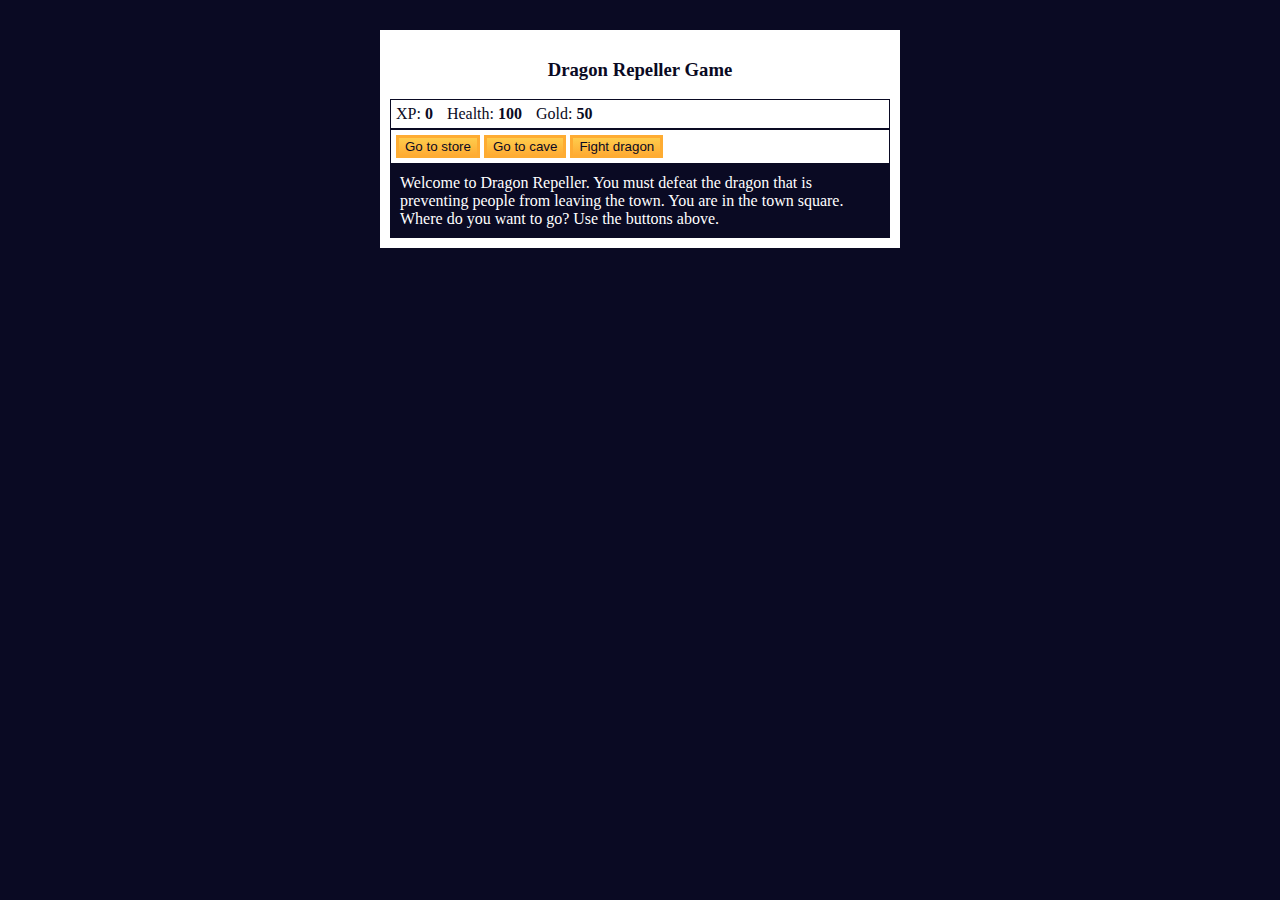
<file: 1.3-RolePlayingGame/index.html>
<!DOCTYPE html>
<html lang="en">

<head>
    <meta charset="utf-8">
    <link rel="stylesheet" href="./styles.css">
    <title>RPG - Dragon Repeller</title>
</head>

<body>
    <div id="game">
        <h3 id="gameTitle">Dragon Repeller Game</h3>
        <div id="stats">
            <span class="stat">XP: <strong><span id="xpText">0</span></strong></span>
            <span class="stat">Health: <strong><span id="healthText">100</span></strong></span>
            <span class="stat">Gold: <strong><span id="goldText">50</span></strong></span>
        </div>
        <div id="controls">
            <button id="button1">Go to store</button>
            <button id="button2">Go to cave</button>
            <button id="button3">Fight dragon</button>
        </div>
        <div id="monsterStats">
            <span class="stat">Monster Name: <strong><span id="monsterName"></span></strong></span>
            <span class="stat">Health: <strong><span id="monsterHealth"></span></strong></span>
        </div>
        <div id="text">
            Welcome to Dragon Repeller. You must defeat the dragon that is preventing people from leaving the town. You
            are in the town square. Where do you want to go? Use the buttons above.
        </div>
    </div>
    <script src="./script.js"></script>
</body>

</html>
</file>
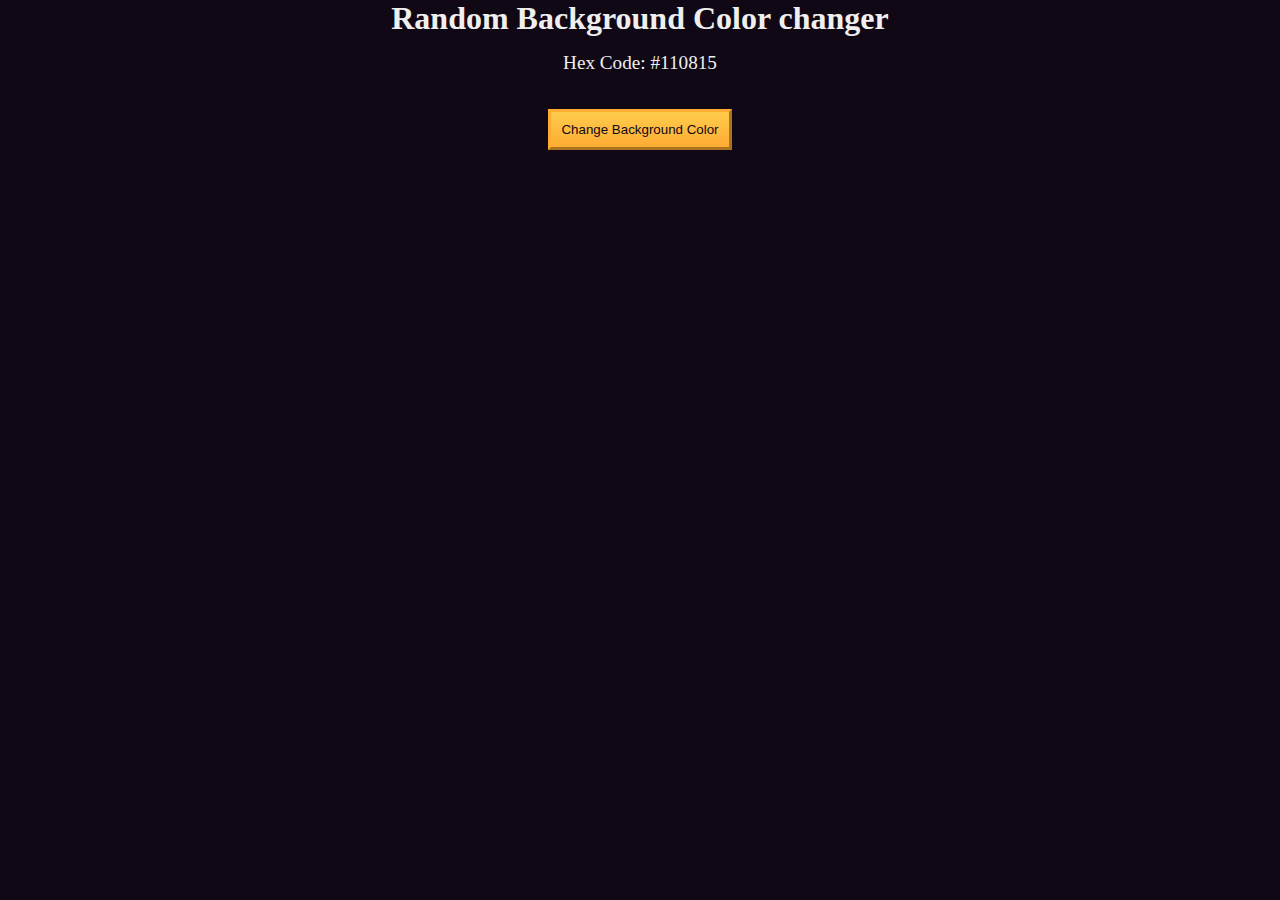
<file: 1.4-RandomBackgroundColorChanger/index.html>
<!DOCTYPE html>
<html lang="en">

<head>
    <meta charset="UTF-8" />
    <meta name="viewport" content="width=device-width, initial-scale=1.0" />
    <title>Build a random background color changer</title>
    <link rel="stylesheet" href="./styles.css" />
</head>

<body>
    <h1>Random Background Color changer</h1>

    <main>
        <section class="bg-information-container">
            <p>Hex Code: <span id="bg-hex-code">#110815</span></p>
        </section>

        <button class="btn" id="btn">Change Background Color</button>
    </main>
    <script src="./script.js"></script>
</body>

</html>
</file>
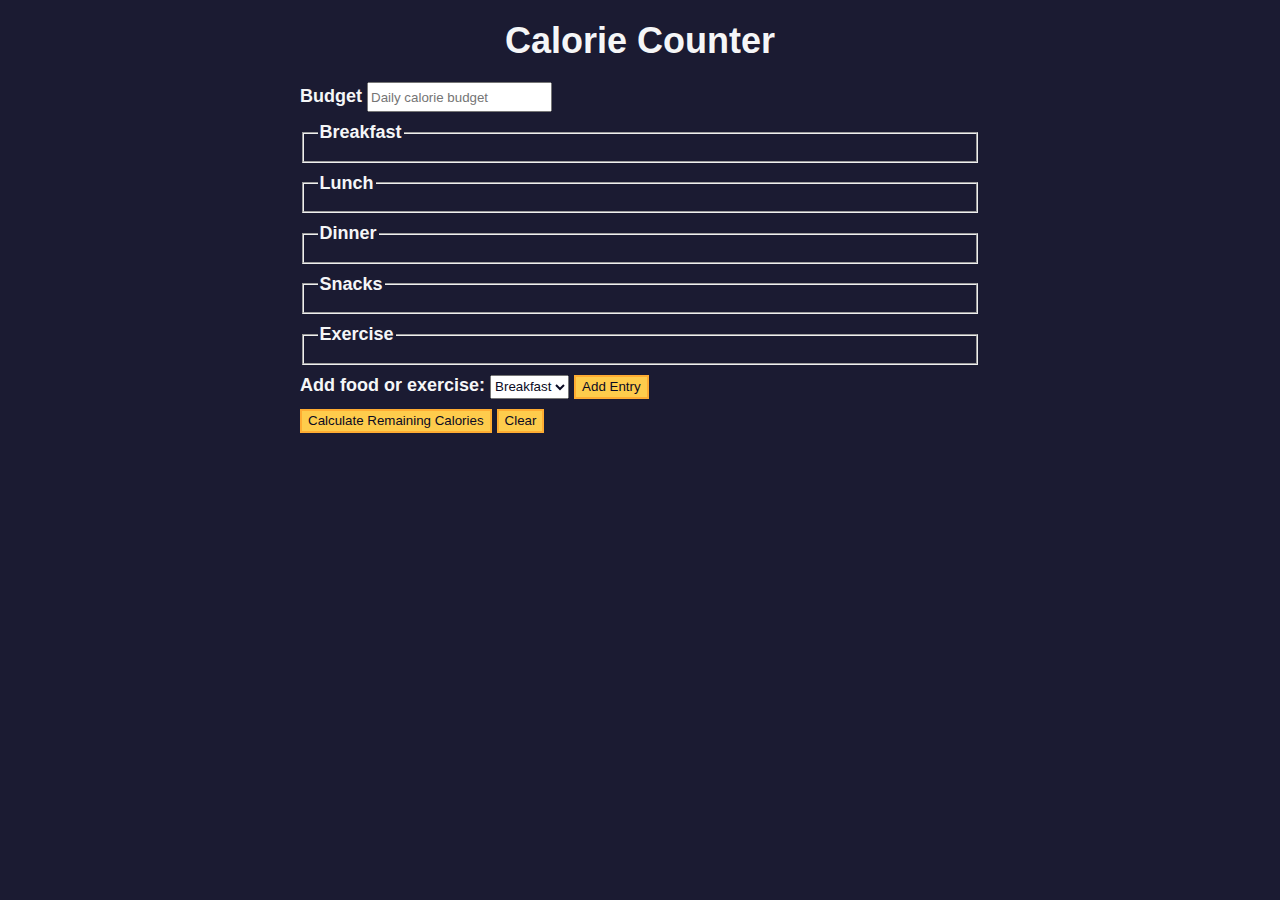
<file: 1.5-CalorieCounter/index.html>
<!DOCTYPE html>
<html lang="en">

<head>
    <meta charset="utf-8" />
    <meta name="viewport" content="width=device-width, initial-scale=1.0" />
    <link rel="stylesheet" href="styles.css" />
    <title>Calorie Counter</title>
</head>

<body>
    <main>
        <h1>Calorie Counter</h1>
        <div class="container">
            <form id="calorie-counter">
                <label for="budget">Budget</label>
                <input type="number" min="0" id="budget" placeholder="Daily calorie budget" required />
                <fieldset id="breakfast">
                    <legend>Breakfast</legend>
                    <div class="input-container"></div>
                </fieldset>
                <fieldset id="lunch">
                    <legend>Lunch</legend>
                    <div class="input-container"></div>
                </fieldset>
                <fieldset id="dinner">
                    <legend>Dinner</legend>
                    <div class="input-container"></div>
                </fieldset>
                <fieldset id="snacks">
                    <legend>Snacks</legend>
                    <div class="input-container"></div>
                </fieldset>
                <fieldset id="exercise">
                    <legend>Exercise</legend>
                    <div class="input-container"></div>
                </fieldset>
                <div class="controls">
                    <span>
                        <label for="entry-dropdown">Add food or exercise:</label>
                        <select id="entry-dropdown" name="options">
                            <option value="breakfast" selected>Breakfast</option>
                            <option value="lunch">Lunch</option>
                            <option value="dinner">Dinner</option>
                            <option value="snacks">Snacks</option>
                            <option value="exercise">Exercise</option>
                        </select>
                        <button type="button" id="add-entry">Add Entry</button>
                    </span>
                </div>
                <div>
                    <button type="submit">
                        Calculate Remaining Calories
                    </button>
                    <button type="button" id="clear">Clear</button>
                </div>
            </form>
            <div id="output" class="output hide"></div>
        </div>
    </main>
    <script src="./script.js"></script>
</body>

</html>
</file>
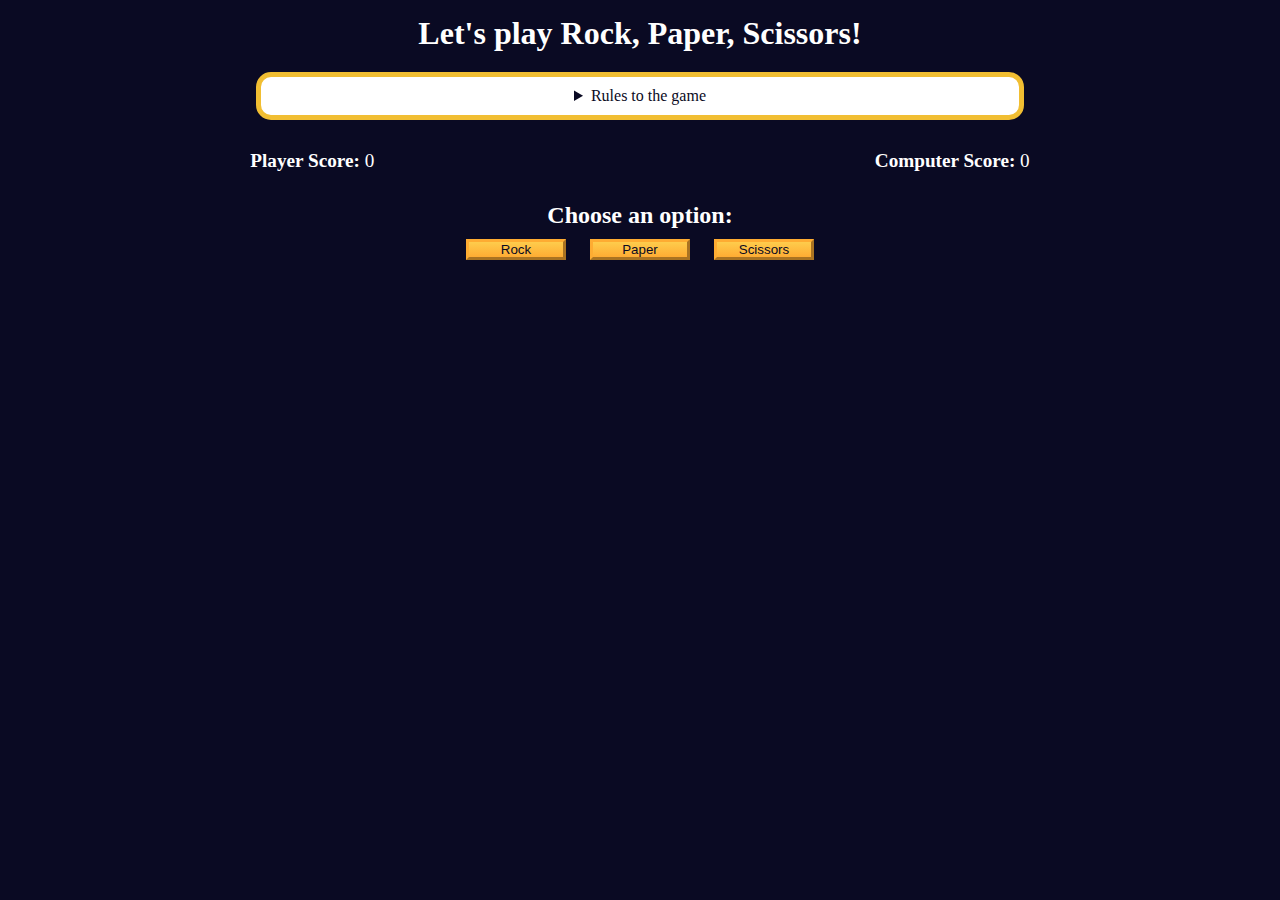
<file: 1.6-PRSGame/index.html>
<!DOCTYPE html>
<html lang="en">

<head>
    <meta charset="UTF-8" />
    <meta name="viewport" content="width=device-width, initial-scale=1.0" />
    <title>Rock, Paper, Scissors game</title>
    <link rel="stylesheet" href="./styles.css" />
</head>

<body>
    <h1>Let's play Rock, Paper, Scissors!</h1>
    <main>
        <details class="rules-container">
            <summary>Rules to the game</summary>

            <p>You will be playing against the computer.</p>
            <p>You can choose between Rock, Paper, and Scissors.</p>
            <p>The first one to three points wins.</p>

            <p>Here are the rules to getting a point in the game:</p>
            <ul>
                <li>Rock beats Scissors</li>
                <li>Scissors beats Paper</li>
                <li>Paper beats Rock</li>
            </ul>
            <p>
                If the player and computer choose the same option (Ex. Paper and
                Paper), then no one gets the point.
            </p>
        </details>

        <div class="score-container">
            <strong>Player Score: <span class="score" id="player-score">0</span></strong>
            <strong>Computer Score:
                <span class="score" id="computer-score">0</span></strong>
        </div>

        <section class="options-container">
            <h2>Choose an option:</h2>
            <div class="btn-container">
                <button id="rock-btn" class="btn">Rock</button>
                <button id="paper-btn" class="btn">Paper</button>
                <button id="scissors-btn" class="btn">Scissors</button>
            </div>
        </section>

        <div class="results-container">
            <p id="results-msg"></p>
            <p id="winner-msg"></p>
            <button class="btn" id="reset-game-btn">Play again?</button>
        </div>
    </main>
    <script src="./script.js"></script>
</body>

</html>
</file>
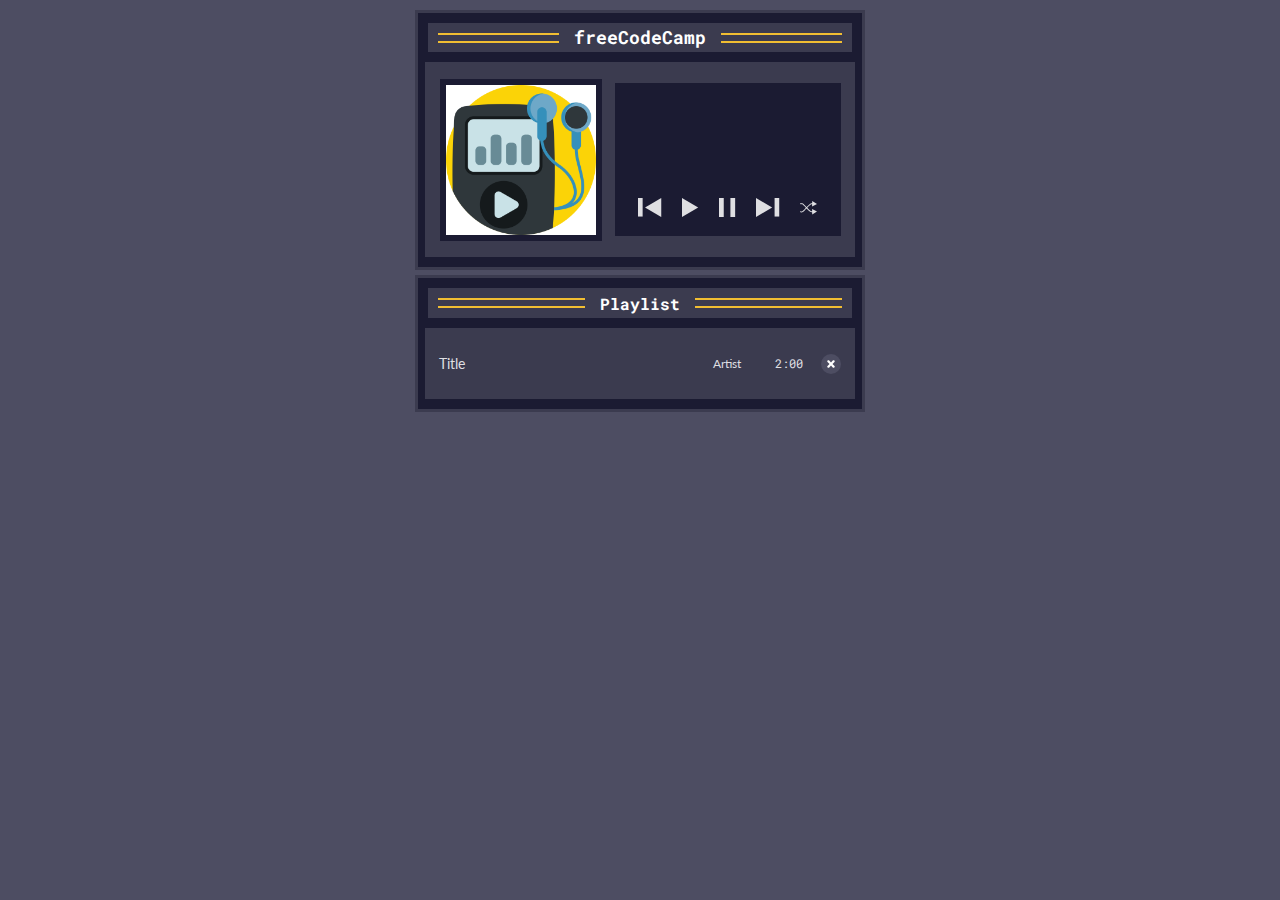
<file: 1.7-AudioPlayer/index.html>
<!DOCTYPE html>
<html lang="en">

<head>
    <meta charset="UTF-8" />
    <meta name="viewport" content="width=device-width, initial-scale=1.0" />
    <link href="https://fonts.googleapis.com/css2?family=Roboto+Mono&display=swap" rel="stylesheet" />
    <link href="https://fonts.googleapis.com/css2?family=Lato&family=Roboto+Mono&display=swap" rel="stylesheet" />
    <link rel="stylesheet" href="styles.css" />
    <title>Audio Player App</title>
</head>

<body>
    <div class="container">
        <div class="player">
            <div class="player-bar">
                <div class="parallel-lines">
                    <div></div>
                    <div></div>
                </div>
                <h1 class="fcc-title">freeCodeCamp</h1>
                <div class="parallel-lines">
                    <div></div>
                    <div></div>
                </div>
            </div>
            <div class="player-content">
                <div id="player-album-art">
                    <img src="album-cover.png" alt="album cover" />
                </div>
                <div class="player-display">
                    <div class="player-display-song-artist">
                        <p id="player-song-title"></p>
                        <p id="player-song-artist"></p>
                    </div>
                    <div class="player-buttons">
                        <button id="previous" class="previous" aria-label="Previous">
                            <svg width="24" height="19" viewBox="0 0 24 19" fill="none"
                                xmlns="http://www.w3.org/2000/svg">
                                <path d="M23.2248 0L7.03964 9.5L23.2248 19L23.2248 0Z" />
                                <rect width="4.63633" height="18.5453" transform="matrix(-1 0 0 1 4.63633 0)" />
                            </svg>
                        </button>
                        <button id="play" class="play" aria-label="Play">
                            <svg width="17" height="19" viewBox="0 0 17 19" fill="none"
                                xmlns="http://www.w3.org/2000/svg">
                                <path d="M0 0L16.1852 9.5L1.88952e-07 19L0 0Z" />
                            </svg>
                        </button>
                        <button id="pause" class="pause" aria-label="Pause">
                            <svg width="17" height="19" viewBox="0 0 17 19" fill="none"
                                xmlns="http://www.w3.org/2000/svg">
                                <path d="M0 6.54013e-07H4.75V19H0V6.54013e-07Z" />
                                <path d="M11.4 0H16.15V19H11.4V0Z" />
                            </svg>
                        </button>
                        <button id="next" class="next" aria-label="Next">
                            <svg width="24" height="19" viewBox="0 0 24 19" fill="none"
                                xmlns="http://www.w3.org/2000/svg">
                                <path d="M0 0L16.1852 9.5L1.88952e-07 19L0 0Z" />
                                <rect x="18.5885" width="4.63633" height="18.5453" />
                            </svg>
                        </button>
                        <button id="shuffle" class="shuffle" aria-label="Shuffle">
                            <svg width="17" height="14" viewBox="0 0 17 14" fill="none"
                                xmlns="http://www.w3.org/2000/svg">
                                <path fill-rule="evenodd" clip-rule="evenodd"
                                    d="M12.2127 0L17 2.9219L12.0759 5.60686L12.1321 3.30594C11.9081 3.30997 11.7043 3.3165 11.528 3.326C11.3777 3.3341 11.2523 3.34411 11.1542 3.35578C11.1053 3.3616 11.0661 3.36749 11.036 3.37309C11.0211 3.37587 11.0095 3.37835 11.001 3.38041C10.9967 3.38143 10.9936 3.38227 10.9913 3.38289C10.989 3.38352 10.988 3.38385 10.9881 3.38382C10.9266 3.40381 10.7572 3.5014 10.4637 3.73265C10.1895 3.94866 9.85452 4.24234 9.47614 4.59282C8.81462 5.20556 8.03912 5.97461 7.25609 6.76752C8.03912 7.56043 8.81462 8.32948 9.47614 8.94223C9.85452 9.29271 10.1895 9.58639 10.4637 9.80239C10.7572 10.0336 10.9266 10.1312 10.9881 10.1512C10.988 10.1512 10.989 10.1515 10.9913 10.1522C10.9936 10.1528 10.9967 10.1536 11.001 10.1546C11.0095 10.1567 11.0211 10.1592 11.036 10.162C11.0661 10.1676 11.1053 10.1734 11.1542 10.1793C11.2523 10.1909 11.3777 10.2009 11.528 10.209C11.7043 10.2185 11.9081 10.2251 12.1321 10.2291L12.0759 7.92819L17 10.6131L12.2127 13.535L12.1558 11.2011C11.9071 11.197 11.677 11.1899 11.4757 11.1791C11.175 11.1629 10.8757 11.1361 10.6878 11.0751C10.4405 10.9947 10.1465 10.7892 9.86244 10.5654C9.55904 10.3263 9.20251 10.0129 8.81601 9.6549C8.14192 9.03051 7.35822 8.2533 6.57518 7.46052C6.2731 7.76927 5.9736 8.07675 5.68453 8.37353C5.24051 8.8294 4.82109 9.26001 4.45467 9.63114C4.10458 9.98574 3.79502 10.2941 3.54834 10.5285C3.42516 10.6455 3.31437 10.7473 3.22005 10.8285C3.13287 10.9035 3.03686 10.9812 2.94938 11.0324C2.46156 11.3178 1.79381 11.3751 1.32395 11.3812C1.07514 11.3845 0.852462 11.3732 0.692065 11.3611C0.611577 11.3551 0.546037 11.3488 0.499864 11.344C0.476761 11.3415 0.458455 11.3394 0.445496 11.3379L0.43012 11.336L0.425557 11.3355L0.423542 11.3352C0.423448 11.3352 0.423143 11.3352 0.485767 10.8535L0.423542 11.3352C0.157529 11.3006 -0.0304782 11.0569 0.00410824 10.7909C0.0386807 10.525 0.282182 10.3374 0.548069 10.3718C0.548087 10.3718 0.548051 10.3718 0.548069 10.3718L0.549944 10.372L0.559616 10.3732C0.568682 10.3743 0.582871 10.3759 0.60165 10.3779C0.639243 10.3818 0.695017 10.3872 0.764728 10.3924C0.90473 10.4029 1.09799 10.4127 1.31133 10.4099C1.76571 10.404 2.20705 10.3412 2.4587 10.194C2.45847 10.1941 2.4583 10.1942 2.4587 10.194C2.46075 10.1926 2.47161 10.1855 2.49271 10.1693C2.51674 10.1508 2.54777 10.1254 2.58634 10.0922C2.66358 10.0258 2.7615 9.93612 2.87917 9.82431C3.11419 9.60097 3.41488 9.30164 3.76339 8.94864C4.1317 8.57559 4.54478 8.15147 4.98424 7.70025C5.27761 7.39904 5.58273 7.08575 5.89415 6.76752C5.58272 6.44928 5.27759 6.13598 4.98421 5.83476C4.54476 5.38355 4.1317 4.95944 3.76339 4.5864C3.41488 4.2334 3.11419 3.93407 2.87917 3.71074C2.7615 3.59892 2.66358 3.50929 2.58634 3.44281C2.54777 3.40961 2.51674 3.38425 2.49271 3.36577C2.4716 3.34954 2.46099 3.34258 2.45894 3.34123C2.45868 3.34108 2.45853 3.34096 2.45894 3.34123C2.2073 3.19405 1.76572 3.13106 1.31133 3.12515C1.09799 3.12238 0.90473 3.13211 0.764728 3.14261C0.695017 3.14784 0.639243 3.15321 0.60165 3.15717C0.582871 3.15915 0.568682 3.16077 0.559616 3.16184L0.549944 3.16301L0.548391 3.1632C0.282436 3.1977 0.0386882 3.01013 0.00410824 2.74417C-0.0304782 2.47816 0.15713 2.23447 0.423143 2.19989L0.485767 2.68154C0.423143 2.19989 0.423048 2.1999 0.423143 2.19989L0.425557 2.19958L0.43012 2.199L0.445496 2.19714C0.458455 2.19561 0.476761 2.19352 0.499864 2.19109C0.546037 2.18622 0.611577 2.17995 0.692065 2.17391C0.852462 2.16188 1.07514 2.15058 1.32395 2.15381C1.79381 2.15992 2.46156 2.21726 2.94938 2.50267C3.03686 2.55385 3.13287 2.63152 3.22005 2.70655C3.31437 2.78773 3.42516 2.8895 3.54834 3.00655C3.79502 3.24097 4.10458 3.54931 4.45467 3.9039C4.82109 4.27504 5.24052 4.70565 5.68455 5.16153C5.97361 5.4583 6.2731 5.76578 6.57518 6.07452C7.35822 5.28174 8.14192 4.50454 8.81601 3.88014C9.20251 3.52214 9.55904 3.20872 9.86244 2.96964C10.1465 2.74581 10.4405 2.54035 10.6878 2.45997C10.8757 2.39892 11.175 2.37219 11.4757 2.35598C11.677 2.34514 11.9071 2.33807 12.1558 2.33396L12.2127 0Z" />
                            </svg>
                        </button>
                    </div>
                </div>
            </div>
        </div>
        <div class="playlist">
            <div class="playlist-bar">
                <div class="parallel-lines">
                    <div></div>
                    <div></div>
                </div>
                <h2 class="playlist-title" id="playlist">Playlist</h2>
                <div class="parallel-lines">
                    <div></div>
                    <div></div>
                </div>
            </div>
            <ul id="playlist-songs"></ul>
        </div>
    </div>
    <script src="script.js"></script>
</body>

</html>
</file>
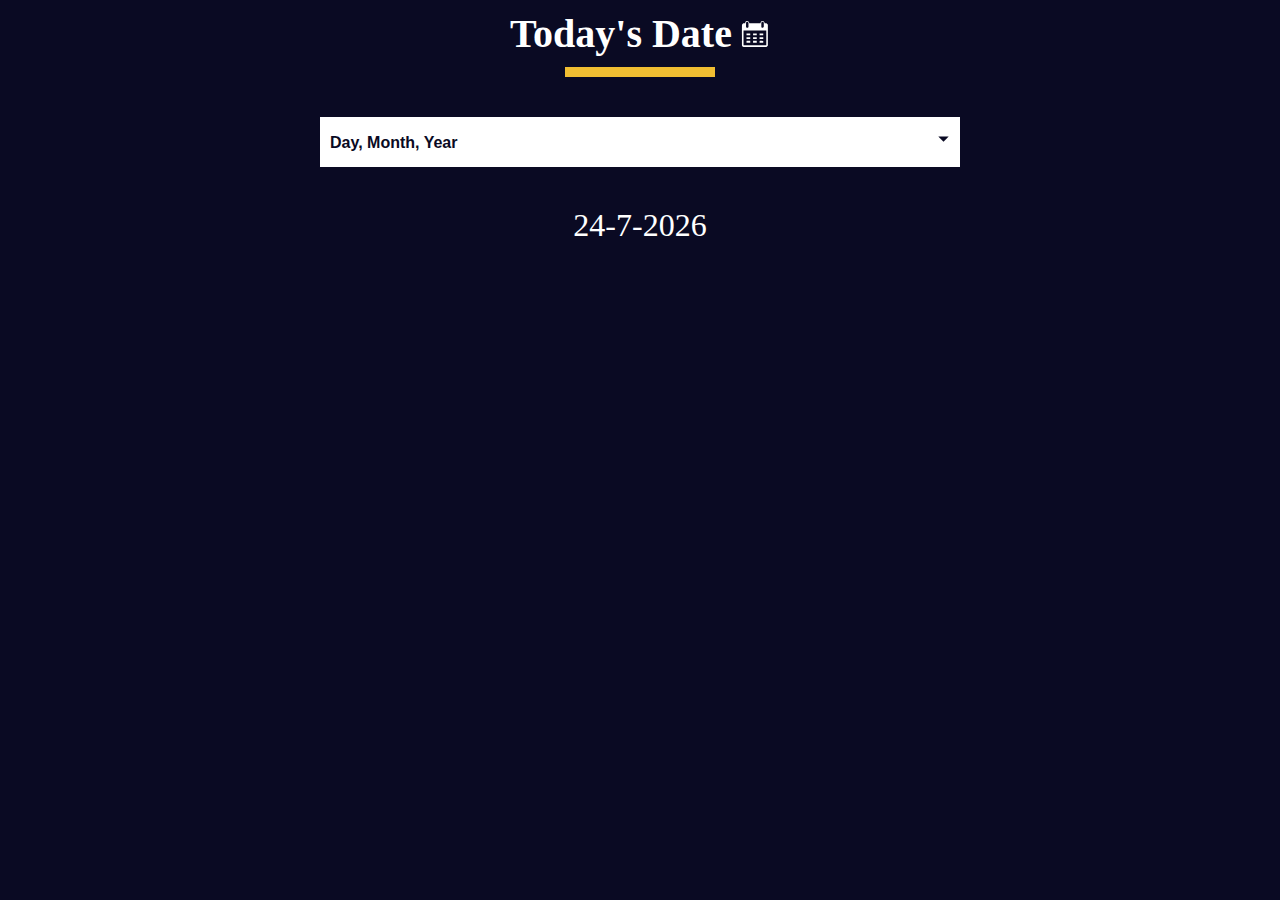
<file: 2.1-DateFormatter/index.html>
<!DOCTYPE html>
<html lang="en">

<head>
    <meta charset="UTF-8" />
    <meta http-equiv="X-UA-Compatible" content="IE=edge" />
    <meta name="viewport" content="width=device-width, initial-scale=1.0" />
    <title>Learn the Date Object by Building a Date Formatter</title>
    <link rel="stylesheet" href="./styles.css" />
</head>

<body>
    <main>
        <div class="title-container">
            <h1 class="title">Today's Date</h1>

            <svg class="date-svg" xmlns="http://www.w3.org/2000/svg" version="1.0" width="512.000000pt"
                height="512.000000pt" viewBox="0 0 512.000000 512.000000" preserveAspectRatio="xMidYMid meet">
                <g transform="translate(0.000000,512.000000) scale(0.100000,-0.100000)" fill="#fff" stroke="none">
                    <path
                        d="M1145 4777 c-71 -24 -120 -54 -164 -102 -59 -64 -83 -124 -89 -216 l-4 -77 -147 -3 c-142 -4 -149 -5 -213 -37 -81 -40 -149 -111 -177 -188 -21 -54 -21 -64 -21 -1789 0 -1725 0 -1735 21 -1789 28 -77 96 -148 177 -188 l67 -33 1950 0 1950 0 67 33 c74 36 133 96 170 170 l23 47 0 1760 0 1760 -23 47 c-37 74 -96 134 -169 170 -63 31 -71 32 -213 36 l-148 4 -4 77 c-8 133 -82 242 -200 297 -54 25 -75 29 -148 29 -94 -1 -151 -20 -220 -75 -75 -59 -130 -181 -130 -287 l0 -43 -954 0 -954 0 -7 74 c-12 137 -89 251 -201 303 -66 30 -179 39 -239 20z m209 -164 c23 -16 52 -49 66 -73 l25 -45 0 -365 0 -365 -28 -47 c-30 -52 -88 -92 -149 -103 -54 -10 -137 17 -175 57 -65 69 -64 60 -61 471 l3 373 27 41 c17 26 45 50 80 68 71 35 151 31 212 -12z m2594 11 c41 -20 59 -37 82 -78 l30 -51 0 -360 c0 -329 -2 -364 -19 -401 -36 -79 -137 -133 -222 -119 -57 10 -125 58 -151 107 -23 42 -23 50 -26 388 -3 377 -1 403 51 465 62 76 162 95 255 49z m537 -2717 l0 -1239 -24 -19 c-23 -19 -67 -19 -1916 -19 -1849 0 -1893 0 -1916 19 l-24 19 -3 1241 -2 1241 1942 -2 1943 -3 0 -1238z" />
                    <path d="M1112 2493 l3 -158 318 -3 317 -2 0 160 0 160 -320 0 -321 0 3 -157z" />
                    <path d="M2230 2490 l0 -160 315 0 315 0 0 160 0 160 -315 0 -315 0 0 -160z" />
                    <path d="M3342 2493 l3 -158 310 0 310 0 3 158 3 157 -316 0 -316 0 3 -157z" />
                    <path d="M1110 1855 l0 -155 320 0 320 0 0 155 0 155 -320 0 -320 0 0 -155z" />
                    <path d="M2230 1855 l0 -155 315 0 315 0 0 155 0 155 -315 0 -315 0 0 -155z" />
                    <path d="M3340 1855 l0 -155 315 0 315 0 0 155 0 155 -315 0 -315 0 0 -155z" />
                    <path
                        d="M1117 1383 c-4 -3 -7 -78 -7 -165 l0 -158 320 0 320 0 0 165 0 165 -313 0 c-173 0 -317 -3 -320 -7z" />
                    <path d="M2230 1225 l0 -165 315 0 315 0 0 165 0 165 -315 0 -315 0 0 -165z" />
                    <path
                        d="M3347 1383 c-4 -3 -7 -78 -7 -165 l0 -158 315 0 315 0 -2 163 -3 162 -306 3 c-168 1 -308 -1 -312 -5z" />
                </g>
            </svg>
        </div>
        <div class="divider"></div>

        <div class="dropdown-container">
            <select name="date-options" id="date-options">
                <option value="dd-mm-yyyy">Day, Month, Year</option>
                <option value="yyyy-mm-dd">Year, Month, Day</option>
                <option value="mm-dd-yyyy-h-mm">
                    Month, Day, Year, Hours, Minutes
                </option>
            </select>
            <div class="select-icon">
                <svg class="icon" xmlns="http://www.w3.org/2000/svg" width="25" height="35" viewBox="0 0 24 24">
                    <rect x="0" fill="none" width="24" height="24" />

                    <g>
                        <path d="M7 10l5 5 5-5" />
                    </g>
                </svg>
            </div>
        </div>

        <p id="current-date"></p>
    </main>

    <script src="./script.js"></script>
</body>

</html>
</file>
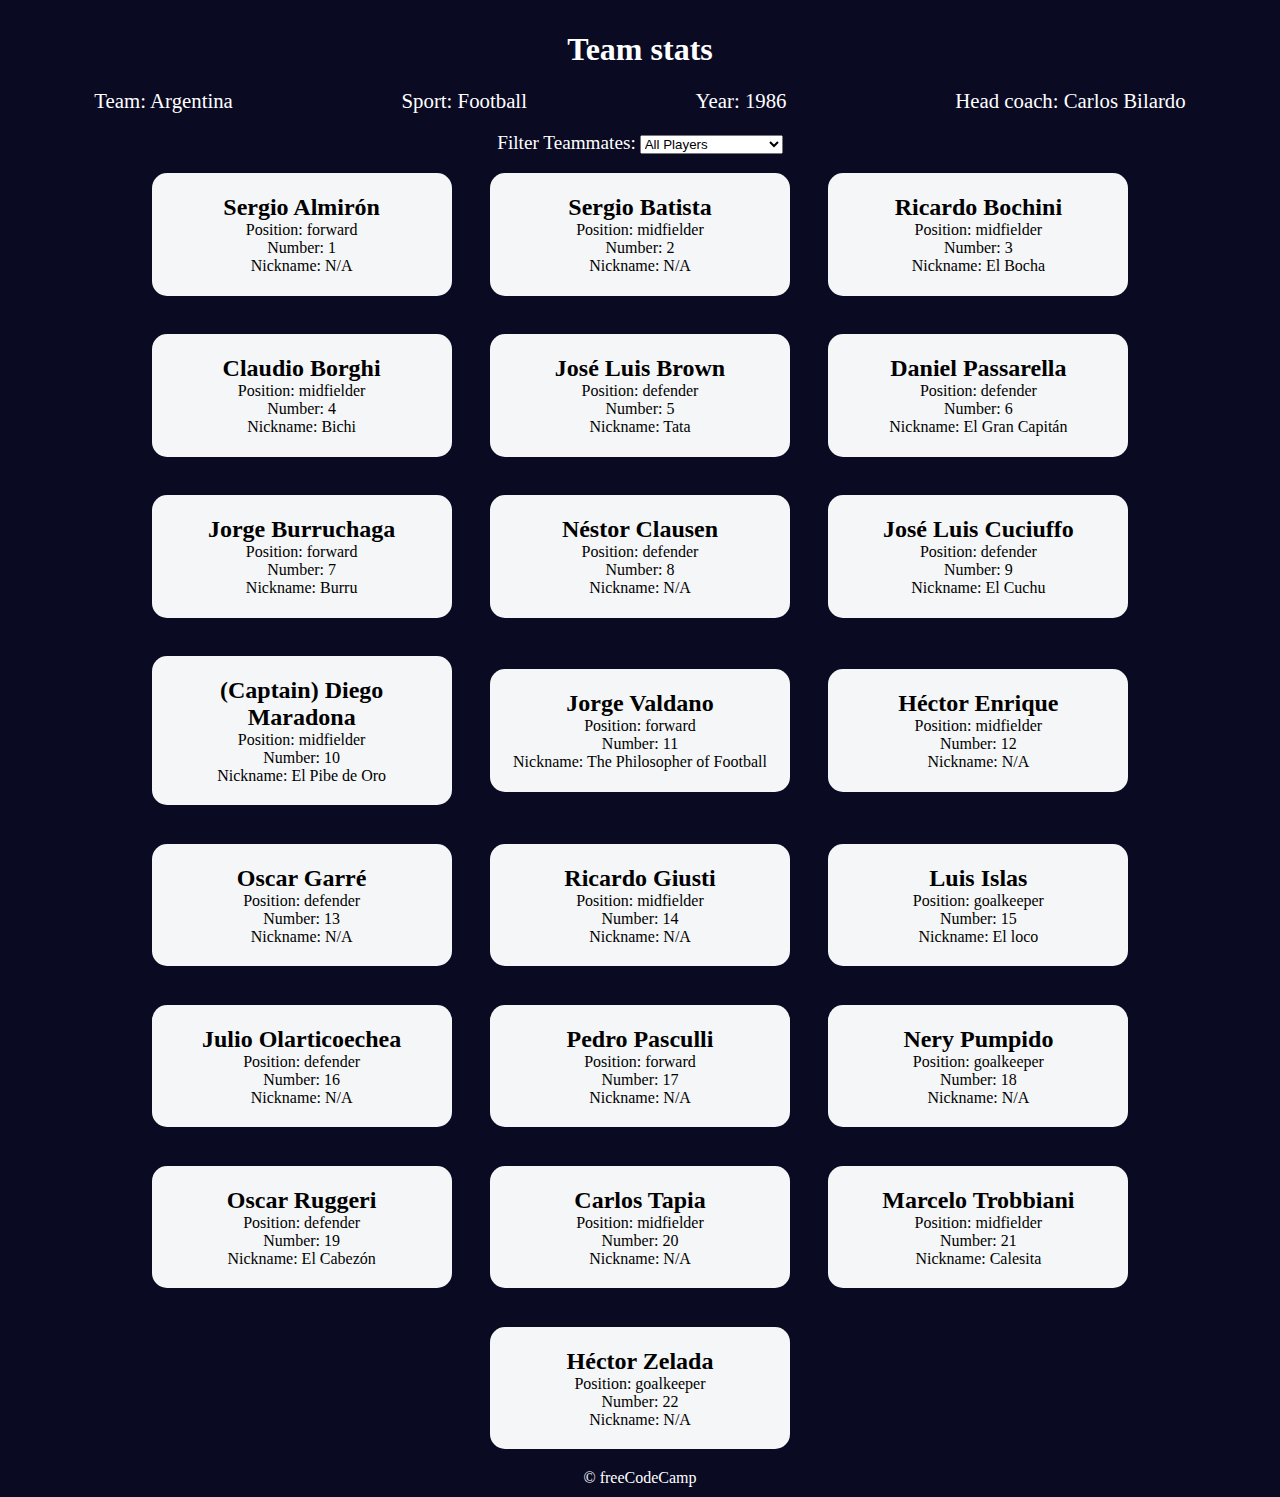
<file: 2.2-FootballTeamCards/index.html>
<!DOCTYPE html>
<html lang="en">

<head>
    <meta charset="UTF-8" />
    <meta http-equiv="X-UA-Compatible" content="IE=edge" />
    <meta name="viewport" content="width=device-width, initial-scale=1.0" />
    <title>
        Learn Modern JavaScript methods by building football team cards
    </title>
    <link rel="stylesheet" href="styles.css" />
</head>

<body>
    <h1 class="title">Team stats</h1>
    <main>
        <div class="team-stats">
            <p>Team: <span id="team"></span></p>
            <p>Sport: <span id="sport"></span></p>
            <p>Year: <span id="year"></span></p>
            <p>Head coach: <span id="head-coach"></span></p>
        </div>
        <label class="options-label" for="players">Filter Teammates:</label>
        <select name="players" id="players">
            <option value="all">All Players</option>
            <option value="nickname">Nicknames</option>
            <option value="forward">Position Forward</option>
            <option value="midfielder">Position Midfielder</option>
            <option value="defender">Position Defender</option>
            <option value="goalkeeper">Position Goalkeeper</option>
        </select>
        <div class="cards" id="player-cards">
            <div class="player-card">
                <h2>Sergio Almirón</h2>
                <p>Position: forward</p>
                <p>Number: 1</p>
                <p>Nickname: N/A</p>
            </div>
            <div class="player-card">
                <h2>Sergio Batista</h2>
                <p>Position: midfielder</p>
                <p>Number: 2</p>
                <p>Nickname: N/A</p>
            </div>
            <div class="player-card">
                <h2>Ricardo Bochini</h2>
                <p>Position: midfielder</p>
                <p>Number: 3</p>
                <p>Nickname: El Bocha</p>
            </div>
            <div class="player-card">
                <h2>Claudio Borghi</h2>
                <p>Position: midfielder</p>
                <p>Number: 4</p>
                <p>Nickname: Bichi</p>
            </div>
            <div class="player-card">
                <h2>José Luis Brown</h2>
                <p>Position: defender</p>
                <p>Number: 5</p>
                <p>Nickname: Tata</p>
            </div>
            <div class="player-card">
                <h2>Daniel Passarella</h2>
                <p>Position: defender</p>
                <p>Number: 6</p>
                <p>Nickname: El Gran Capitán</p>
            </div>
            <div class="player-card">
                <h2>Jorge Burruchaga</h2>
                <p>Position: forward</p>
                <p>Number: 7</p>
                <p>Nickname: Burru</p>
            </div>
            <div class="player-card">
                <h2>Néstor Clausen</h2>
                <p>Position: defender</p>
                <p>Number: 8</p>
                <p>Nickname: N/A</p>
            </div>
            <div class="player-card">
                <h2>José Luis Cuciuffo</h2>
                <p>Position: defender</p>
                <p>Number: 9</p>
                <p>Nickname: El Cuchu</p>
            </div>
            <div class="player-card">
                <h2>(Captain) Diego Maradona</h2>
                <p>Position: midfielder</p>
                <p>Number: 10</p>
                <p>Nickname: El Pibe de Oro</p>
            </div>
            <div class="player-card">
                <h2>Jorge Valdano</h2>
                <p>Position: forward</p>
                <p>Number: 11</p>
                <p>Nickname: The Philosopher of Football</p>
            </div>
            <div class="player-card">
                <h2>Héctor Enrique</h2>
                <p>Position: midfielder</p>
                <p>Number: 12</p>
                <p>Nickname: N/A</p>
            </div>
            <div class="player-card">
                <h2>Oscar Garré</h2>
                <p>Position: defender</p>
                <p>Number: 13</p>
                <p>Nickname: N/A</p>
            </div>
            <div class="player-card">
                <h2>Ricardo Giusti</h2>
                <p>Position: midfielder</p>
                <p>Number: 14</p>
                <p>Nickname: N/A</p>
            </div>
            <div class="player-card">
                <h2>Luis Islas</h2>
                <p>Position: goalkeeper</p>
                <p>Number: 15</p>
                <p>Nickname: El loco</p>
            </div>
            <div class="player-card">
                <h2>Julio Olarticoechea</h2>
                <p>Position: defender</p>
                <p>Number: 16</p>
                <p>Nickname: N/A</p>
            </div>
            <div class="player-card">
                <h2>Pedro Pasculli</h2>
                <p>Position: forward</p>
                <p>Number: 17</p>
                <p>Nickname: N/A</p>
            </div>
            <div class="player-card">
                <h2>Nery Pumpido</h2>
                <p>Position: goalkeeper</p>
                <p>Number: 18</p>
                <p>Nickname: N/A</p>
            </div>
            <div class="player-card">
                <h2>Oscar Ruggeri</h2>
                <p>Position: defender</p>
                <p>Number: 19</p>
                <p>Nickname: El Cabezón</p>
            </div>
            <div class="player-card">
                <h2>Carlos Tapia</h2>
                <p>Position: midfielder</p>
                <p>Number: 20</p>
                <p>Nickname: N/A</p>
            </div>
            <div class="player-card">
                <h2>Marcelo Trobbiani</h2>
                <p>Position: midfielder</p>
                <p>Number: 21</p>
                <p>Nickname: Calesita</p>
            </div>
            <div class="player-card">
                <h2>Héctor Zelada</h2>
                <p>Position: goalkeeper</p>
                <p>Number: 22</p>
                <p>Nickname: N/A</p>
            </div>
        </div>
    </main>
    <footer>&copy; freeCodeCamp</footer>
    <script src="./script.js"></script>
</body>

</html>
</file>
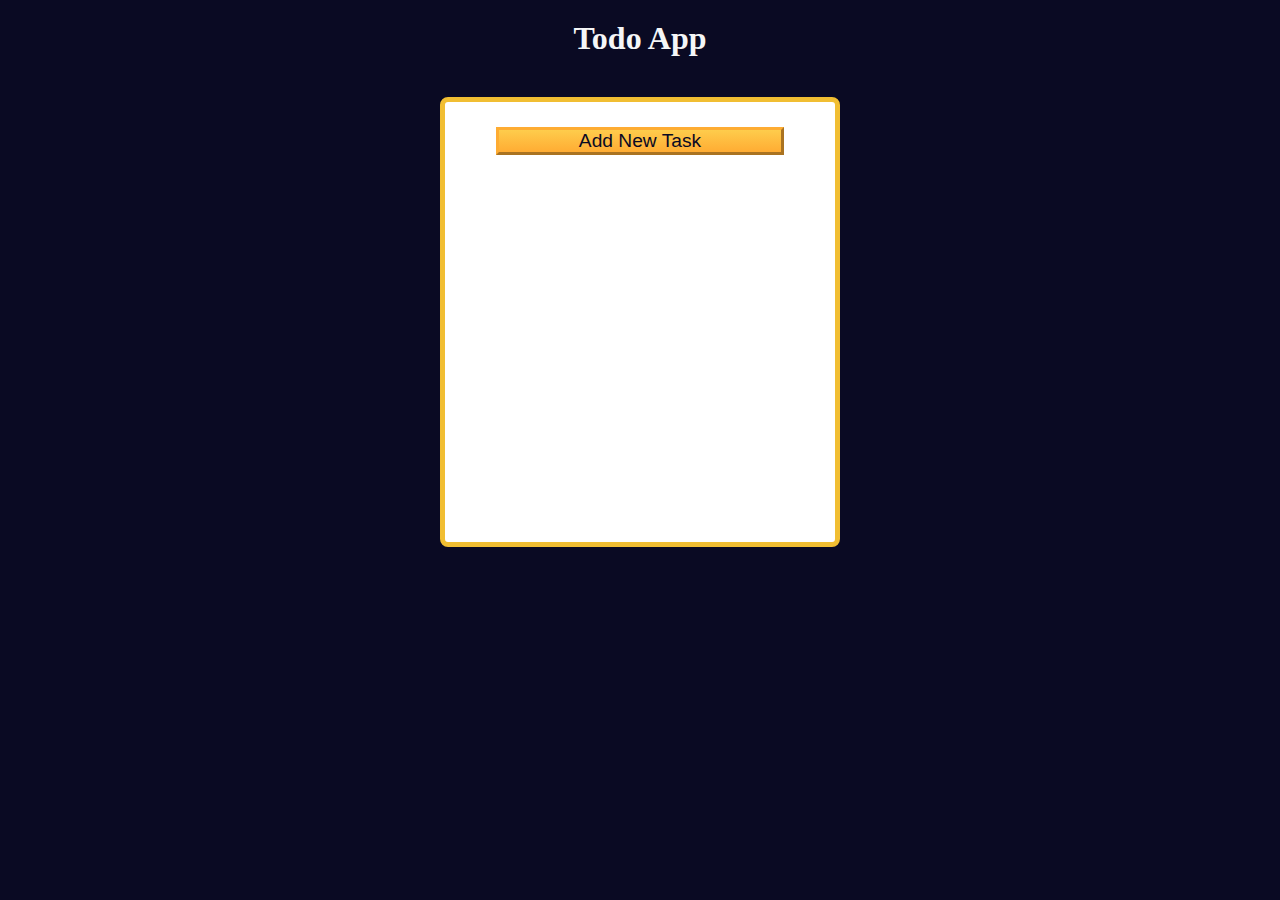
<file: 2.3-TodoApp/index.html>
<!DOCTYPE html>
<html lang="en">

<head>
    <meta charset="UTF-8" />
    <meta http-equiv="X-UA-Compatible" content="IE=edge" />
    <meta name="viewport" content="width=device-width, initial-scale=1.0" />
    <title>Learn localStorage by Building a Todo App</title>
    <link rel="stylesheet" href="styles.css" />
</head>

<body>
    <main>
        <h1>Todo App</h1>
        <div class="todo-app">
            <button id="open-task-form-btn" class="btn large-btn">
                Add New Task
            </button>
            <form class="task-form hidden" id="task-form">
                <div class="task-form-header">
                    <button id="close-task-form-btn" class="close-task-form-btn" type="button" aria-label="close">
                        <svg class="close-icon" xmlns="http://www.w3.org/2000/svg" viewBox="0 0 48 48" width="48px"
                            height="48px">
                            <path fill="#F44336" d="M21.5 4.5H26.501V43.5H21.5z" transform="rotate(45.001 24 24)" />
                            <path fill="#F44336" d="M21.5 4.5H26.5V43.501H21.5z" transform="rotate(135.008 24 24)" />
                        </svg>
                    </button>
                </div>
                <div class="task-form-body">
                    <label class="task-form-label" for="title-input">Title</label>
                    <input required type="text" class="form-control" id="title-input" value="" />
                    <label class="task-form-label" for="date-input">Date</label>
                    <input type="date" class="form-control" id="date-input" value="" />
                    <label class="task-form-label" for="description-input">Description</label>
                    <textarea class="form-control" id="description-input" cols="30" rows="5"></textarea>
                </div>
                <div class="task-form-footer">
                    <button id="add-or-update-task-btn" class="btn large-btn" type="submit">
                        Add Task
                    </button>
                </div>
            </form>
            <dialog id="confirm-close-dialog">
                <form method="dialog">
                    <p class="discard-message-text">Discard unsaved changes?</p>
                    <div class="confirm-close-dialog-btn-container">
                        <button id="cancel-btn" class="btn">
                            Cancel
                        </button>
                        <button id="discard-btn" class="btn">
                            Discard
                        </button>
                    </div>
                </form>
            </dialog>
            <div id="tasks-container"></div>
        </div>
    </main>
    <script src="script.js"></script>
</body>

</html>
</file>
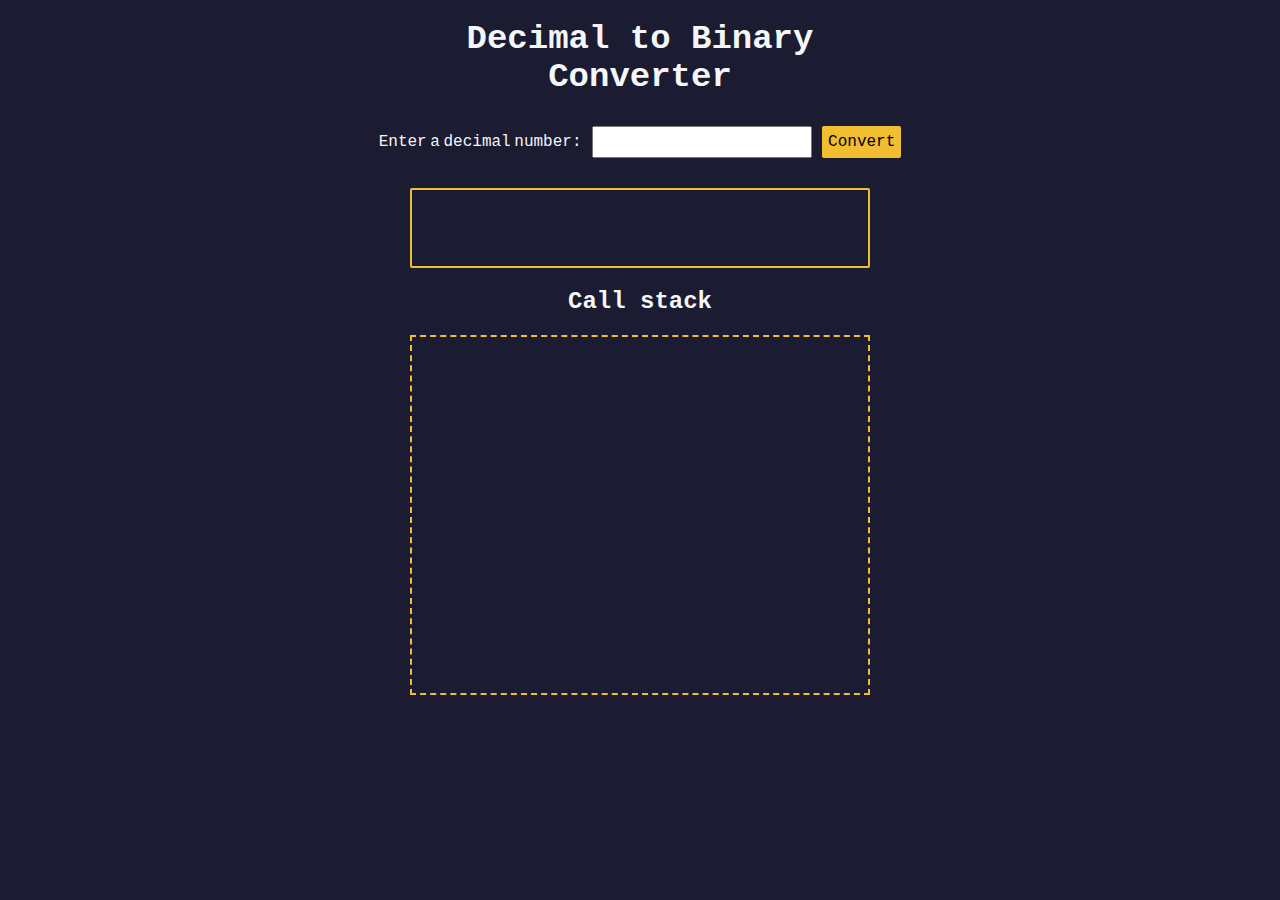
<file: 2.4-BinaryConverter/index.html>
<!DOCTYPE html>
<html lang="en">

<head>
    <meta charset="UTF-8" />
    <meta http-equiv="X-UA-Compatible" content="IE=edge" />
    <meta name="viewport" content="width=device-width, initial-scale=1.0" />
    <title>Decimal to Binary Converter</title>
    <link rel="stylesheet" href="styles.css" />
</head>

<body>
    <h1>
        Decimal to Binary <br />
        Converter
    </h1>
    <section class="input-container">
        <label for="number-input">Enter a decimal number:</label>
        <input value="" type="number" name="decimal number input" id="number-input" class="number-input" />
        <button class="convert-btn" id="convert-btn">Convert</button>
    </section>
    <section class="output-container">
        <output id="result" for="number-input"></output>
        <h2>Call stack</h2>
        <div id="animation-container"></div>
    </section>
    <script src="script.js"></script>
</body>

</html>
</file>
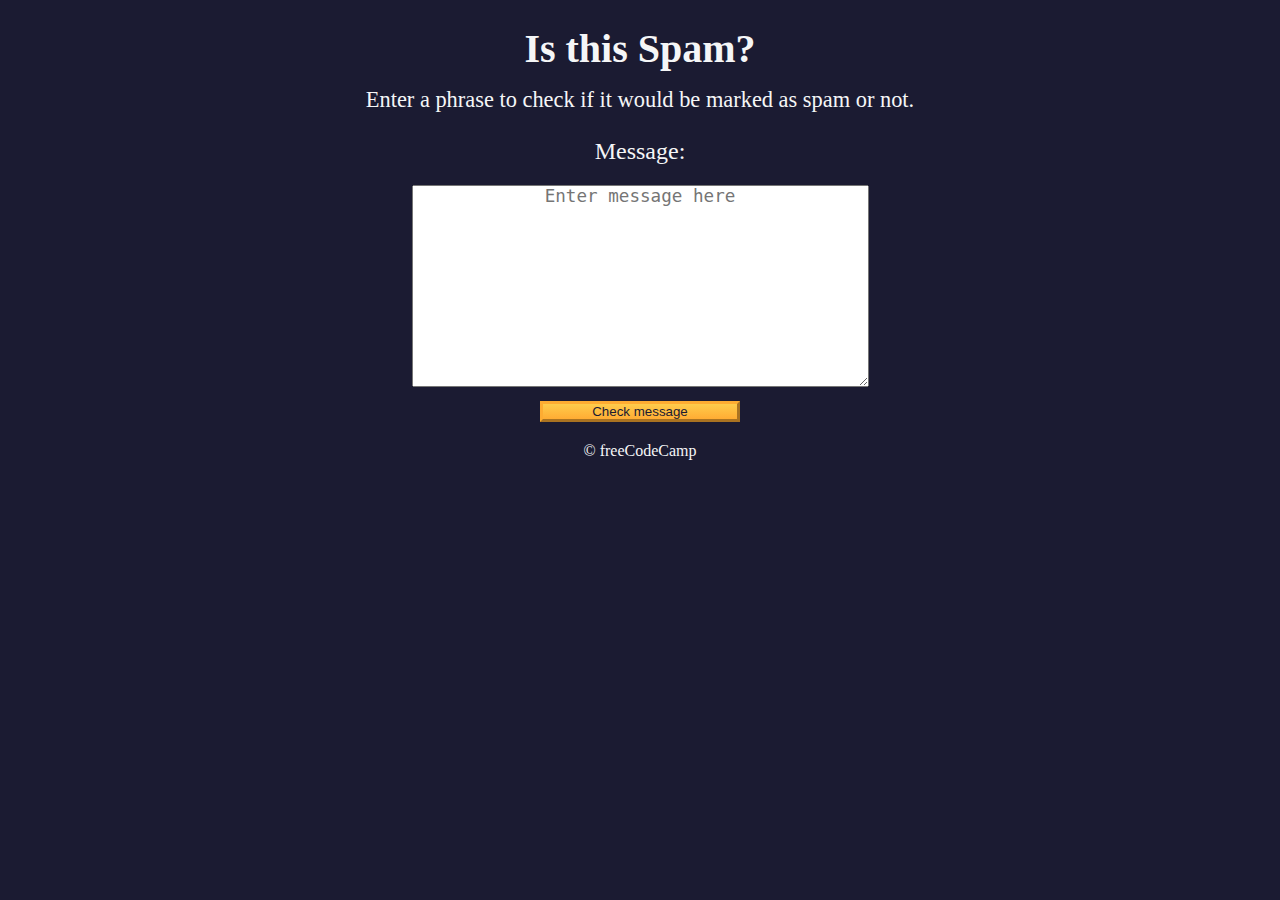
<file: 3.1-SpamFilter/index.html>
<!DOCTYPE html>
<html lang="en">

<head>
    <meta charset="UTF-8" />
    <meta name="viewport" content="width=device-width" />
    <title>Learn Regular Expressions by Building a Spam Filter</title>
    <link rel="stylesheet" href="styles.css" />
</head>

<body>
    <header class="main-text">
        <h1 class="title">Is this Spam?</h1>
        <p class="description">
            Enter a phrase to check if it would be marked as spam or not.
        </p>
    </header>

    <main>
        <label class="message-label" for="message-input">Message: </label>
        <textarea placeholder="Enter message here" value="" type="text" name="message" id="message-input" rows="10"
            cols="40"></textarea>
        <button class="btn" id="check-message-btn" type="button">
            Check message
        </button>
        <p id="result"></p>
    </main>

    <footer class="footer">&copy; freeCodeCamp</footer>
    <script src="./script.js"></script>
</body>

</html>
</file>
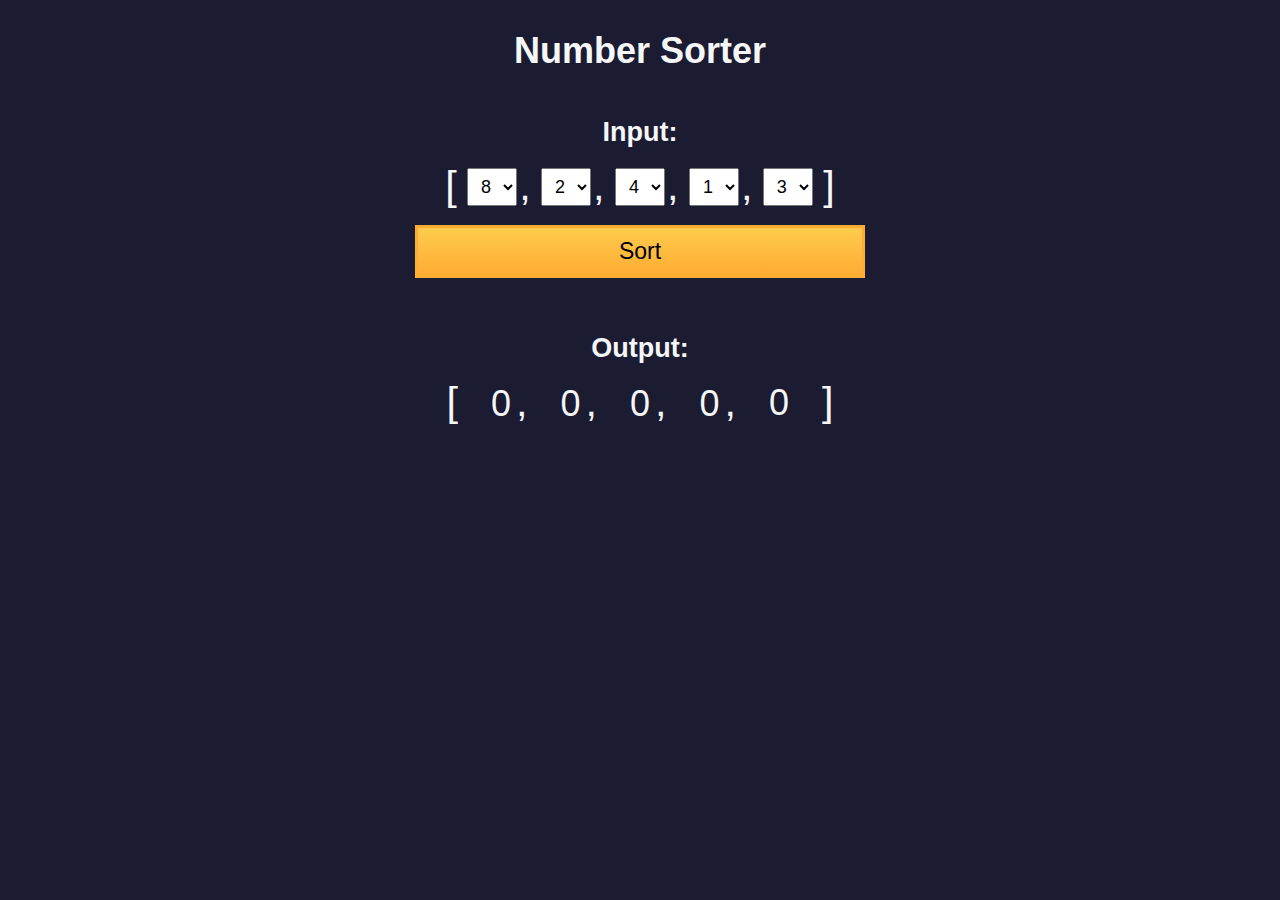
<file: 3.2-NumberSorter/index.html>
<!DOCTYPE html>
<html>

<head>
    <meta charset="UTF-8" />
    <meta name="viewport" content="width=device-width, initial-scale=1.0" />
    <link rel="stylesheet" type="text/css" href="./styles.css" />
    <title>Number Sorter</title>
</head>

<body>
    <main>
        <h1>Number Sorter</h1>
        <form id="form" class="form">
            <h2>Input:</h2>
            <fieldset>
                <span class="bracket">[</span>
                <div>
                    <select name="values" class="values-dropdown" aria-label="first number">
                        <option value="0">0</option>
                        <option value="1">1</option>
                        <option value="2">2</option>
                        <option value="3">3</option>
                        <option value="4">4</option>
                        <option value="5">5</option>
                        <option value="6">6</option>
                        <option value="7">7</option>
                        <option value="8" selected>8</option>
                        <option value="9">9</option>
                    </select>
                    <span class="comma">,</span>
                </div>
                <div>
                    <select name="values" class="values-dropdown" aria-label="second number">
                        <option value="0">0</option>
                        <option value="1">1</option>
                        <option value="2" selected>2</option>
                        <option value="3">3</option>
                        <option value="4">4</option>
                        <option value="5">5</option>
                        <option value="6">6</option>
                        <option value="7">7</option>
                        <option value="8">8</option>
                        <option value="9">9</option>
                    </select>
                    <span class="comma">,</span>
                </div>
                <div>
                    <select name="values" class="values-dropdown" aria-label="third number">
                        <option value="0">0</option>
                        <option value="1">1</option>
                        <option value="2">2</option>
                        <option value="3">3</option>
                        <option value="4" selected>4</option>
                        <option value="5">5</option>
                        <option value="6">6</option>
                        <option value="7">7</option>
                        <option value="8">8</option>
                        <option value="9">9</option>
                    </select>
                    <span class="comma">,</span>
                </div>
                <div>
                    <select name="values" class="values-dropdown" aria-label="fourth number">
                        <option value="0">0</option>
                        <option value="1" selected>1</option>
                        <option value="2">2</option>
                        <option value="3">3</option>
                        <option value="4">4</option>
                        <option value="5">5</option>
                        <option value="6">6</option>
                        <option value="7">7</option>
                        <option value="8">8</option>
                        <option value="9">9</option>
                    </select>
                    <span class="comma">,</span>
                </div>
                <div>
                    <select name="values" class="values-dropdown" aria-label="fifth number">
                        <option value="0">0</option>
                        <option value="1">1</option>
                        <option value="2">2</option>
                        <option value="3" selected>3</option>
                        <option value="4">4</option>
                        <option value="5">5</option>
                        <option value="6">6</option>
                        <option value="7">7</option>
                        <option value="8">8</option>
                        <option value="9">9</option>
                    </select>
                </div>
                <span class="bracket">]</span>
            </fieldset>
            <button id="sort">Sort</button>
        </form>
        <div class="output-container">
            <h2>Output:</h2>
            <div class="output-array">
                <span class="bracket">[</span>
                <div>
                    <span class="output-value" id="output-value-0">0</span>
                    <span class="comma">,</span>
                </div>
                <div>
                    <span class="output-value" id="output-value-1">0</span>
                    <span class="comma">,</span>
                </div>
                <div>
                    <span class="output-value" id="output-value-2">0</span>
                    <span class="comma">,</span>
                </div>
                <div>
                    <span class="output-value" id="output-value-3">0</span>
                    <span class="comma">,</span>
                </div>
                <div>
                    <span class="output-value" id="output-value-4">0</span>
                </div>
                <span class="bracket">]</span>
            </div>
        </div>
    </main>
    <script src="./script.js"></script>
</body>

</html>
</file>
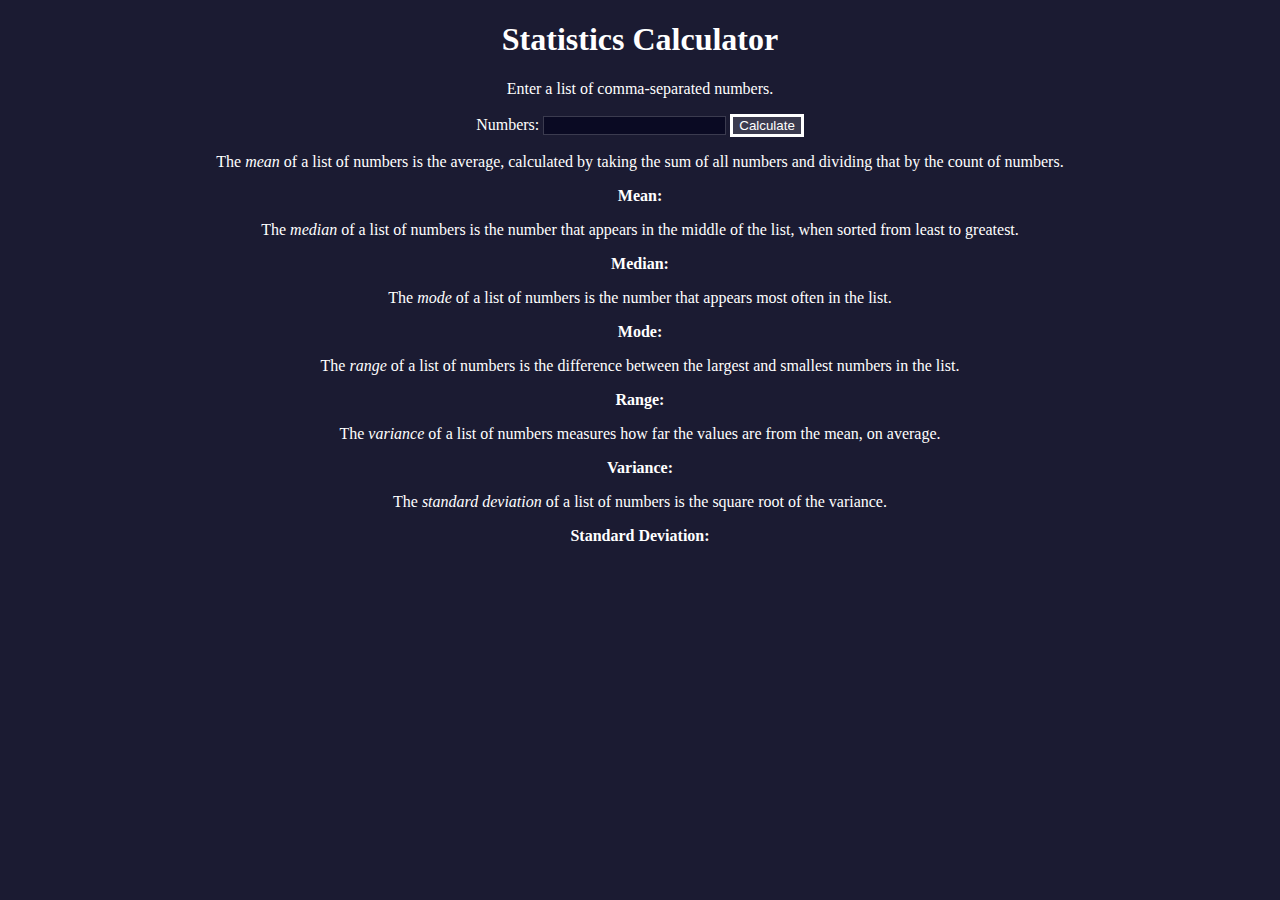
<file: 3.3-StatisticsCalculator/index.html>
<!DOCTYPE html>
<html lang="en">

<head>
    <meta charset="utf-8" />
    <meta name="viewport" content="width=device-width, initial-scale=1" />
    <link rel="stylesheet" href="./styles.css" />
    <script src="./script.js"></script>
    <title>Statistics Calculator</title>
</head>

<body>
    <h1>Statistics Calculator</h1>
    <p>Enter a list of comma-separated numbers.</p>

    <form onsubmit="calculate();">
        <label for="numbers">Numbers:</label>
        <input type="text" name="numbers" id="numbers" />
        <button type="submit">Calculate</button>
    </form>
    <div class="results">
        <p>
            The <dfn>mean</dfn> of a list of numbers is the average, calculated by
            taking the sum of all numbers and dividing that by the count of numbers.
        </p>
        <p class="bold">Mean: <span id="mean"></span></p>
        <p>
            The <dfn>median</dfn> of a list of numbers is the number that appears in
            the middle of the list, when sorted from least to greatest.
        </p>
        <p class="bold">Median: <span id="median"></span></p>
        <p>
            The <dfn>mode</dfn> of a list of numbers is the number that appears most
            often in the list.
        </p>
        <p class="bold">Mode: <span id="mode"></span></p>
        <p>
            The <dfn>range</dfn> of a list of numbers is the difference between the
            largest and smallest numbers in the list.
        </p>
        <p class="bold">Range: <span id="range"></span></p>
        <p>
            The <dfn>variance</dfn> of a list of numbers measures how far the values
            are from the mean, on average.
        </p>
        <p class="bold">Variance: <span id="variance"></span></p>
        <p>
            The <dfn>standard deviation</dfn> of a list of numbers is the square
            root of the variance.
        </p>
        <p class="bold">
            Standard Deviation: <span id="standardDeviation"></span>
        </p>
    </div>
</body>

</html>
</file>
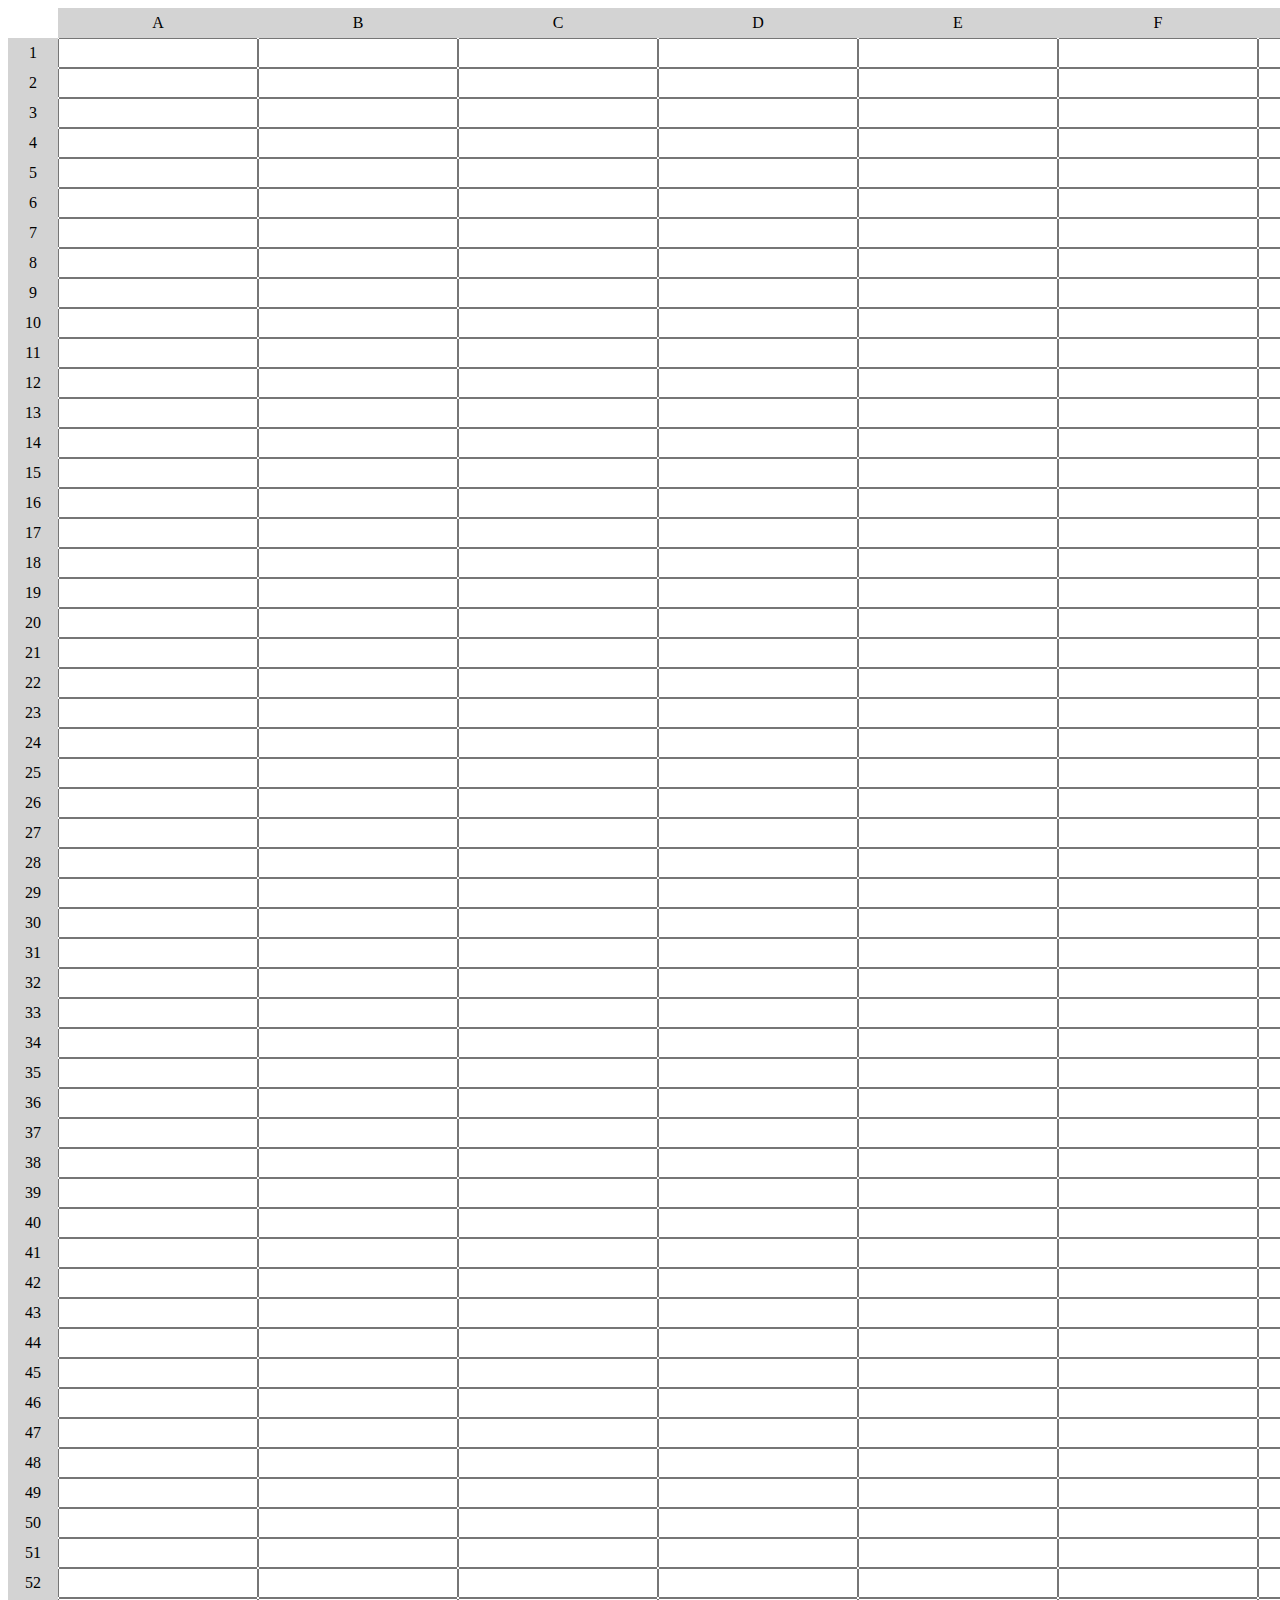
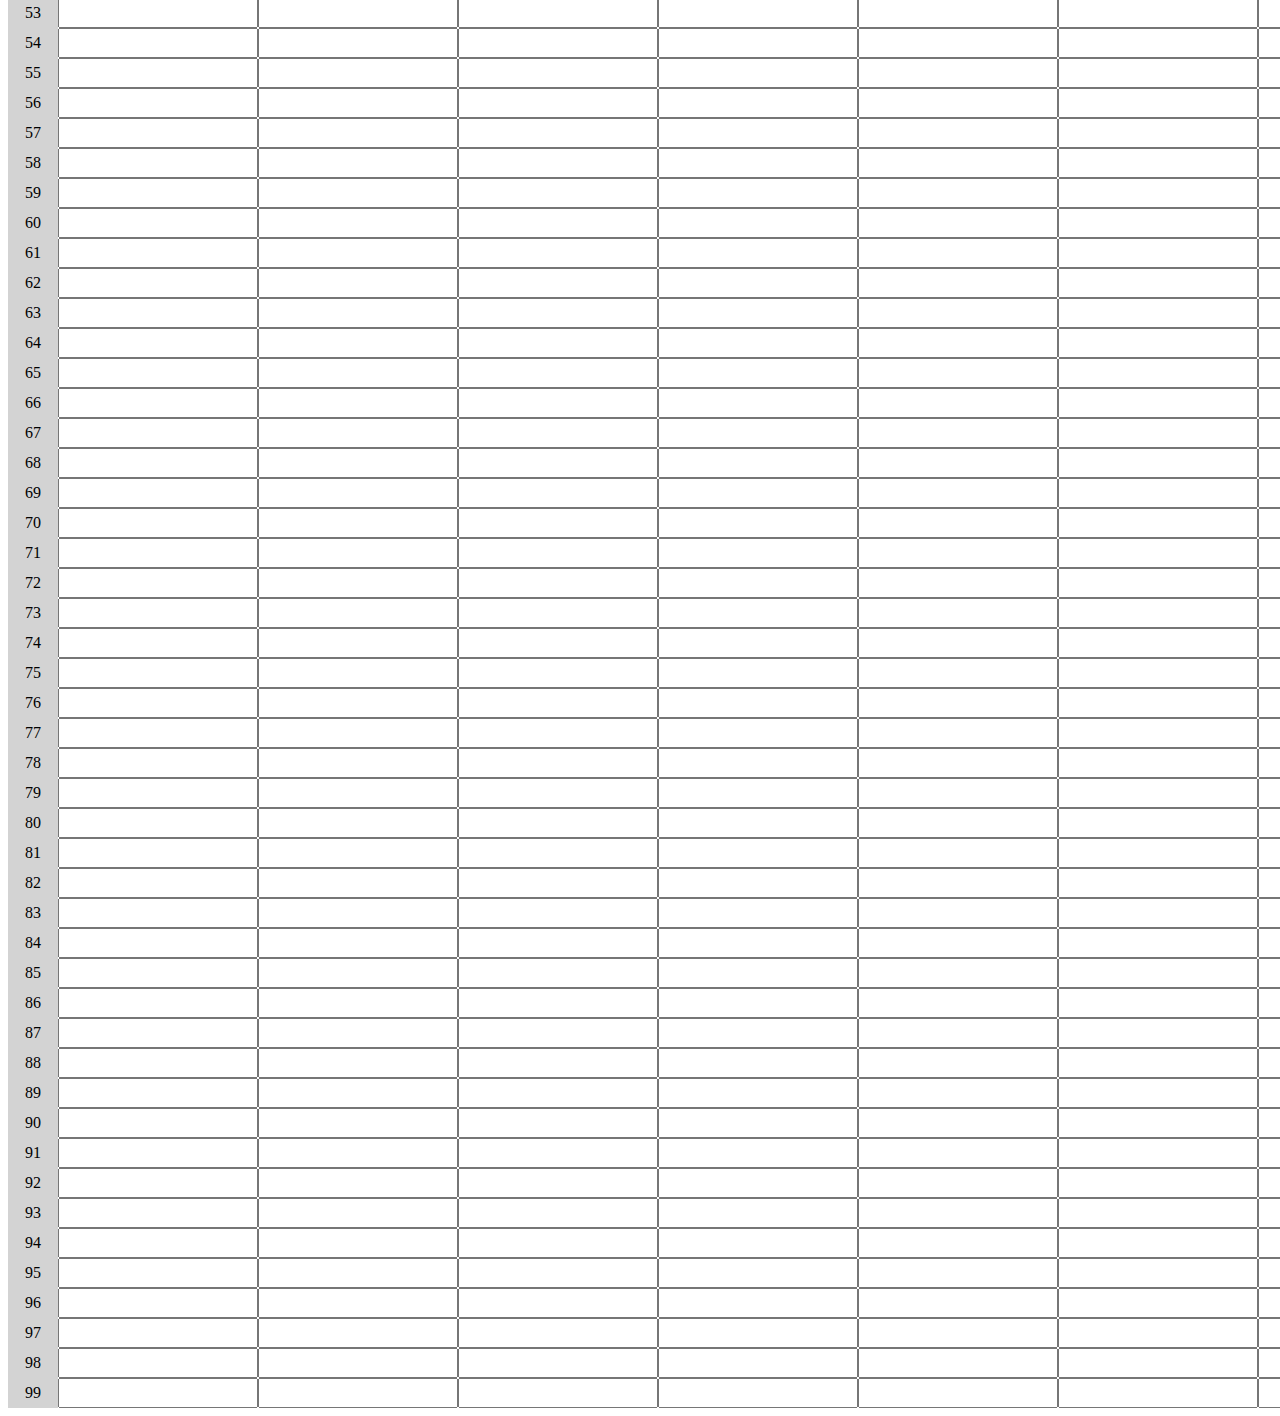
<file: 3.4-SpreadSheet/index.html>
<!DOCTYPE html>
<html lang="en">

<head>
    <meta charset="utf-8" />
    <meta name="viewport" content="width=device-width, initial-scale=1" />
    <link rel="stylesheet" href="./styles.css" />
    <title>Functional Programming Spreadsheet</title>
</head>

<body>
    <div id="container">
        <div></div>
    </div>
    <script src="./script.js"></script>
</body>

</html>
</file>
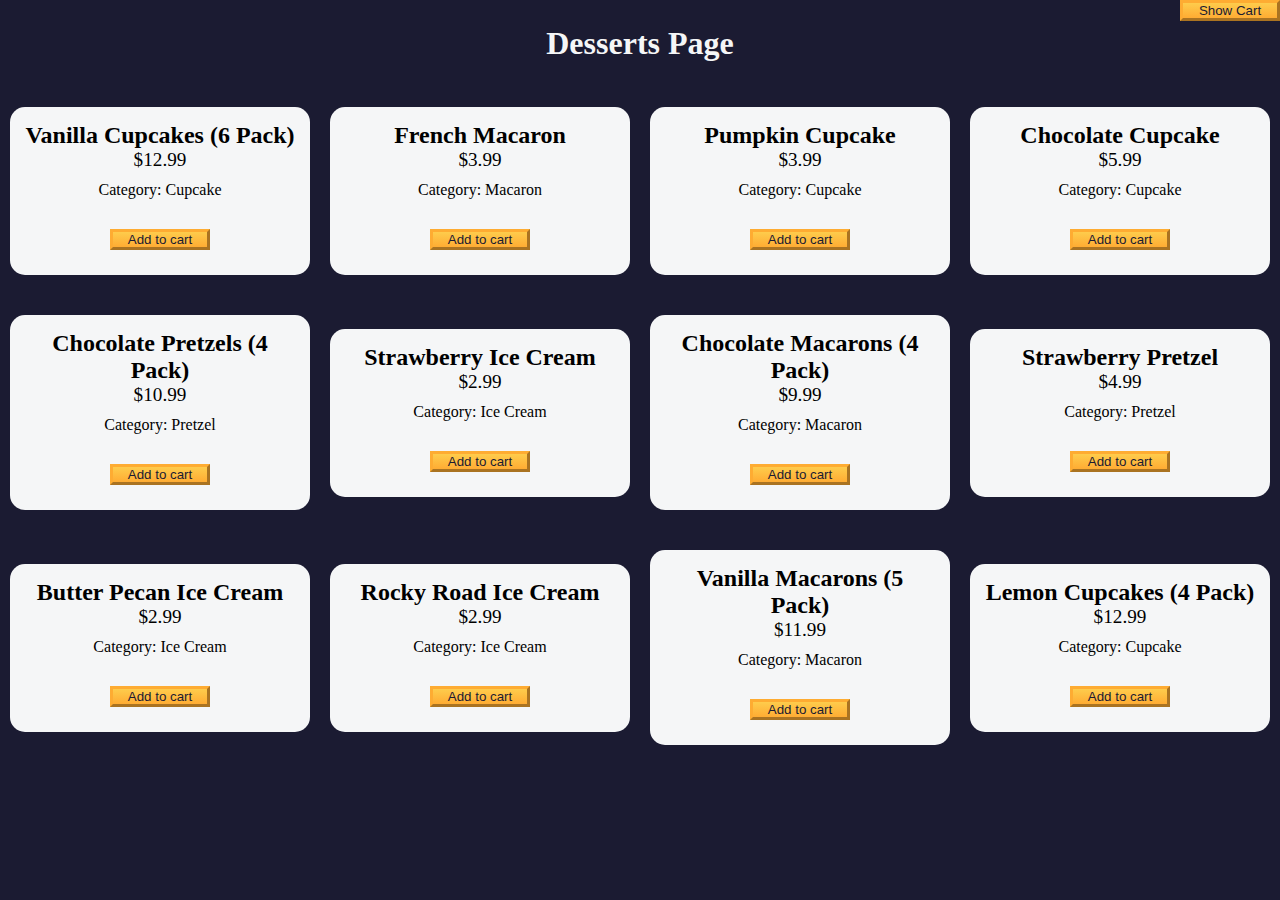
<file: 4.1-ShoppingCart/index.html>
<!DOCTYPE html>
<html lang="en">

<head>
    <meta charset="UTF-8" />
    <meta http-equiv="X-UA-Compatible" content="IE=edge" />
    <meta name="viewport" content="width=device-width, initial-scale=1.0" />
    <title>freeCodeCamp Shopping Cart</title>
    <link rel="stylesheet" href="./styles.css" />
</head>

<body>
    <header>
        <h1 class="title">Desserts Page</h1>
    </header>
    <main>
        <button id="cart-btn" type="button" class="btn">
            <span id="show-hide-cart">Show</span> Cart
        </button>
        <div id="cart-container">
            <button class="btn" id="clear-cart-btn">Clear Cart</button>
            <div id="products-container"></div>
            <p>Total number of items: <span id="total-items">0</span></p>
            <p>Subtotal: <span id="subtotal">$0</span></p>
            <p>Taxes: <span id="taxes">$0</span></p>
            <p>Total: <span id="total">$0</span></p>
        </div>
        <div id="dessert-card-container"></div>
    </main>
    <script src="./script.js"></script>
</body>

</html>
</file>
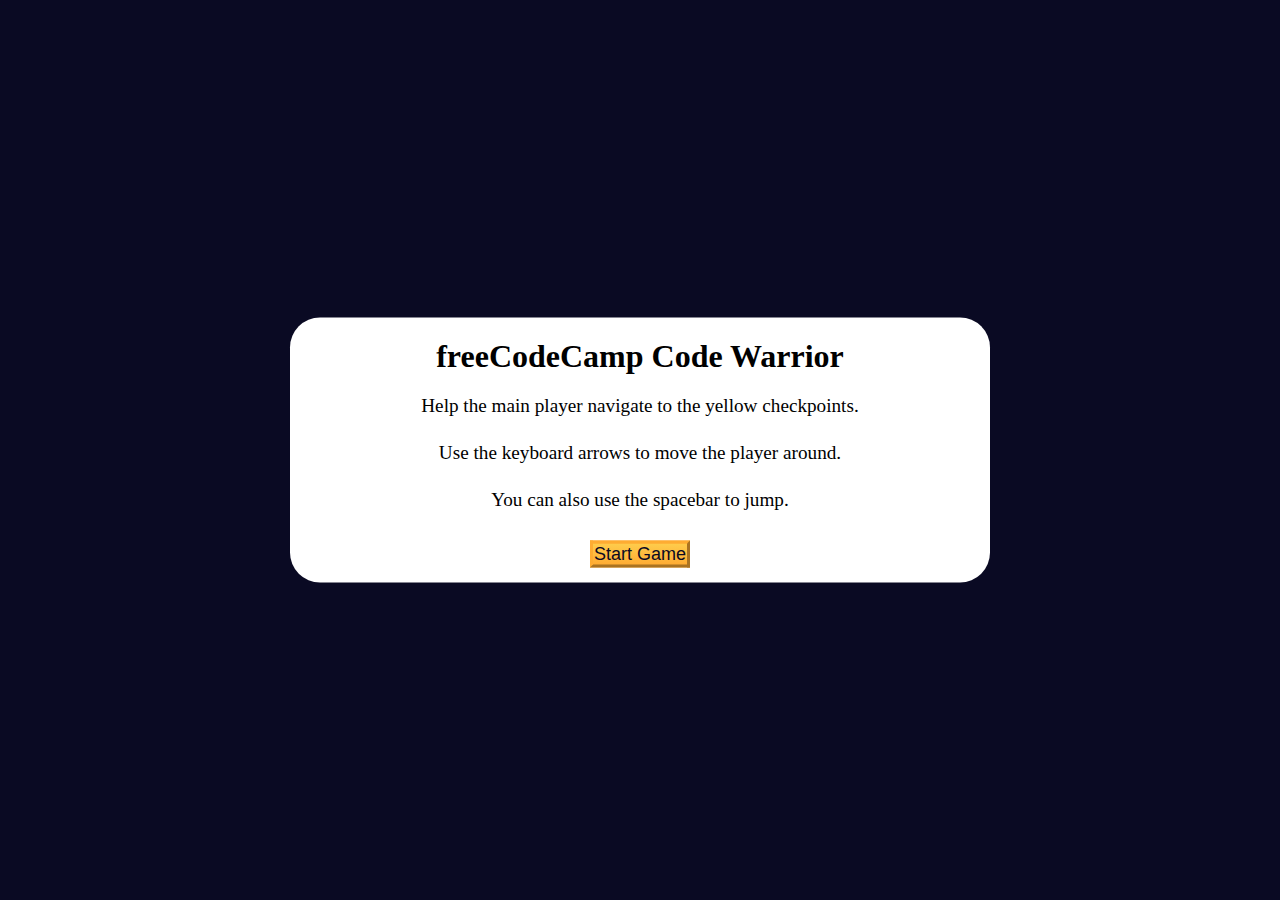
<file: 4.2-PlatformerGame/index.html>
<!DOCTYPE html>
<html lang="en">

<head>
    <meta charset="UTF-8" />
    <meta http-equiv="X-UA-Compatible" content="IE=edge" />
    <meta name="viewport" content="width=device-width, initial-scale=1.0" />
    <title>Learn Intermediate OOP by Building a Platformer Game</title>
    <link rel="stylesheet" href="./styles.css" />
</head>

<body>
    <div class="start-screen">
        <h1 class="main-title">freeCodeCamp Code Warrior</h1>
        <p class="instructions">
            Help the main player navigate to the yellow checkpoints.
        </p>
        <p class="instructions">
            Use the keyboard arrows to move the player around.
        </p>
        <p class="instructions">You can also use the spacebar to jump.</p>

        <div class="btn-container">
            <button class="btn" id="start-btn">Start Game</button>
        </div>
    </div>

    <div class="checkpoint-screen">
        <h2>Congrats!</h2>
        <p>You reached the last checkpoint.</p>
    </div>

    <canvas id="canvas"></canvas>

    <script src="./script.js"></script>
</body>

</html>
</file>
<file: 1.3-RolePlayingGame/styles.css>
body {
    background-color: #0a0a23;
}

#text {
    background-color: #0a0a23;
    color: #ffffff;
    padding: 10px;
}

#game {
    max-width: 500px;
    max-height: 400px;
    background-color: #ffffff;
    color: #ffffff;
    margin: 30px auto 0px;
    padding: 10px;
}

#gameTitle {
    color: #0a0a23;
    text-align: center;
}

#controls,
#stats {
    border: 1px solid #0a0a23;
    padding: 5px;
    color: #0a0a23;
}

#monsterStats {
    display: none;
    border: 1px solid #0a0a23;
    padding: 5px;
    color: #ffffff;
    background-color: #c70d0d;
}

.stat {
    padding-right: 10px;
}

button {
    cursor: pointer;
    color: #0a0a23;
    background-color: #feac32;
    background-image: linear-gradient(#fecc4c, #ffac33);
    border: 3px solid #feac32;
}
</file>
<file: 1.4-RandomBackgroundColorChanger/styles.css>
*,
*::before,
*::after {
    margin: 0;
    padding: 0;
    box-sizing: border-box;
}

:root {
    --yellow: #f1be32;
    --golden-yellow: #feac32;
    --dark-purple: #110815;
    --light-grey: #efefef;
}

body {
    background-color: var(--dark-purple);
    color: var(--light-grey);
    text-align: center;
}

.bg-information-container {
    margin: 15px 0 25px;
    font-size: 1.2rem;
}

.btn {
    cursor: pointer;
    padding: 10px;
    margin: 10px;
    color: var(--dark-purple);
    background-color: var(--golden-yellow);
    background-image: linear-gradient(#fecc4c, #ffac33);
    border-color: var(--golden-yellow);
    border-width: 3px;
}

.btn:hover {
    background-image: linear-gradient(#ffcc4c, #f89808);
}
</file>
<file: 1.5-CalorieCounter/styles.css>
:root {
    --light-grey: #f5f6f7;
    --dark-blue: #0a0a23;
    --fcc-blue: #1b1b32;
    --light-yellow: #fecc4c;
    --dark-yellow: #feac32;
    --light-pink: #ffadad;
    --dark-red: #850000;
    --light-green: #acd157;
}

body {
    font-family: "Lato", Helvetica, Arial, sans-serif;
    font-size: 18px;
    background-color: var(--fcc-blue);
    color: var(--light-grey);
}

h1 {
    text-align: center;
}

.container {
    width: 90%;
    max-width: 680px;
}

h1,
.container,
.output {
    margin: 20px auto;
}

label,
legend {
    font-weight: bold;
}

.input-container {
    display: flex;
    flex-direction: column;
}

button {
    cursor: pointer;
    text-decoration: none;
    background-color: var(--light-yellow);
    border: 2px solid var(--dark-yellow);
}

button,
input,
select {
    min-height: 24px;
    color: var(--dark-blue);
}

fieldset,
label,
button,
input,
select {
    margin-bottom: 10px;
}

.output {
    border: 2px solid var(--light-grey);
    padding: 10px;
    text-align: center;
}

.hide {
    display: none;
}

.output span {
    font-weight: bold;
    font-size: 1.2em;
}

.surplus {
    color: var(--light-pink);
}

.deficit {
    color: var(--light-green);
}
</file>
<file: 1.6-PRSGame/styles.css>
*,
*::before,
*::after {
    margin: 0;
    padding: 0;
    box-sizing: border-box;
}

:root {
    --very-dark-blue: #0a0a23;
    --white: #ffffff;
    --yellow: #f1be32;
    --golden-yellow: #feac32;
}

body {
    background-color: var(--very-dark-blue);
    text-align: center;
    color: var(--white);
}

h1 {
    margin: 15px 0 20px;
}

.btn {
    cursor: pointer;
    width: 100px;
    margin: 10px;
    color: var(--very-dark-blue);
    background-color: var(--golden-yellow);
    background-image: linear-gradient(#fecc4c, #ffac33);
    border-color: var(--golden-yellow);
    border-width: 3px;
}

.btn:hover {
    background-image: linear-gradient(#ffcc4c, #f89808);
}

.rules-container {
    padding: 10px 0;
    margin: auto;
    border-radius: 15px;
    border: 5px solid var(--yellow);
    background-color: var(--white);
    color: var(--very-dark-blue);
}

.rules-container ul {
    list-style-type: none;
}

.rules-container p {
    margin: 10px 0;
}

@media (min-width: 760px) {
    .rules-container {
        width: 60%;
    }
}

.score-container {
    display: flex;
    justify-content: space-around;
    margin: 30px 0;
    font-size: 1.2rem;
}

.score {
    font-weight: 500;
}

.results-container {
    font-size: 1.3rem;
    margin: 15px 0;
}

#winner-msg {
    margin-top: 25px;
}

#reset-game-btn {
    display: none;
    margin: 20px auto;
}
</file>
<file: 1.7-AudioPlayer/styles.css>
:root {
    /* colors */
    --primary-color: #dfdfe2;
    --secondary-color: #ffffff;
    --app-background-color: #4d4d62;
    --background-color: #1b1b32;
    --foreground-color: #3b3b4f;
    --highlight-color: #f1be32;

    /* font sizes */
    --root-font-size: 16px;
    font-size: var(--root-font-size);

    /* font-families */
    --font-headline: "Roboto Mono", monospace;
    --font-family: "Lato", sans-serif;
}

*,
*::after,
*::before {
    box-sizing: border-box;
}

body {
    background-color: var(--app-background-color);
    color: var(--primary-color);
    font-family: var(--font-family);
}

h1 {
    font-size: 1.125rem;
    line-height: 1.6;
}

h2 {
    font-size: var(--root-font-size);
}

ul {
    margin: 0;
}

.container {
    margin-top: 10px;
    display: flex;
    flex-direction: column;
    justify-content: center;
    align-items: center;
    row-gap: 5px;
}

.player,
.playlist {
    width: 450px;
    background-color: var(--background-color);
    border: 3px solid var(--foreground-color);
}

.player {
    height: 260px;
    padding: 10px;
    display: flex;
    flex-direction: column;
    align-items: center;
    row-gap: 10px;
}

.player-bar,
.playlist-bar {
    display: flex;
    justify-content: space-between;
    align-items: center;
    padding: 0 5px;
    width: 100%;
    height: 30px;
    background-color: var(--foreground-color);
}

.parallel-lines {
    display: flex;
    flex-wrap: wrap;
    row-gap: 6px;
    padding: 0 5px;
}

.parallel-lines>div {
    height: 2px;
    width: 100%;
    min-width: 75px;
    background-color: var(--highlight-color);
}

.fcc-title,
.playlist-title {
    color: var(--secondary-color);
    margin: 0 10px;
    font-family: var(--font-headline);
}

.player-content {
    display: flex;
    background-color: var(--foreground-color);
    width: 430px;
    height: 200px;
    column-gap: 13px;
    align-items: center;
    justify-content: center;
}

#player-album-art {
    background-color: var(--secondary-color);
    border: 6px solid var(--background-color);
}

#player-album-art img {
    width: 150px;
    display: block;
}

.player-display {
    display: flex;
    flex-direction: column;
    row-gap: 20px;
    padding: 14px;
    background-color: var(--background-color);
    height: 153px;
    width: 226px;
}

.player-display-song-artist {
    height: 80px;
}

.player-buttons svg {
    fill: var(--primary-color);
}

.playing>svg {
    fill: var(--highlight-color);
}

.player-buttons {
    display: flex;
    justify-content: space-around;
}

button {
    background: transparent;
    border: none;
    color: var(--primary-color);
    cursor: pointer;
    font-size: var(--root-font-size);
    outline-color: var(--highlight-color);
    text-align: center;
}

.playlist-song {
    outline-color: var(--highlight-color);
}

.playlist li:not(:last-child) {
    border-bottom: 1px solid var(--background-color);
}

button:focus,
.playlist-song:focus {
    outline-style: dashed;
    outline-width: 2px;
}

/* Playlist */
.playlist {
    height: auto;
    padding: 10px;
    display: flex;
    flex-direction: column;
    align-items: center;
    row-gap: 10px;
}

#playlist-songs {
    width: 430px;
    height: 100%;
    background-color: var(--foreground-color);
    display: flex;
    flex-direction: column;
    row-gap: 8px;
    padding: 8px 9px;
    visibility: visible;
    justify-content: start;
    list-style: none;
}

.playlist-song {
    display: flex;
    height: 55px;
    justify-content: space-between;
    align-items: center;
    padding: 5px;
}

[aria-current="true"] {
    background-color: var(--background-color);
}

[aria-current="true"] p {
    color: var(--highlight-color);
}

.playlist-song-info {
    height: 100%;
    display: flex;
    flex-direction: row;
    align-items: center;
    justify-content: space-around;
    column-gap: 7px;
    padding: 5px 0;
    font-family: var(--font-family);
}

#player-song-title,
#player-song-artist {
    margin: 0;
}

#player-song-artist {
    color: var(--highlight-color);
    font-size: 0.75rem;
}

#player-song-title {
    font-size: 1.125rem;
}

.playlist-song-title {
    font-size: 0.85rem;
    width: 241px;
    text-align: left;
}

.playlist-song-artist {
    font-size: 0.725rem;
    width: 80px;
}

.playlist-song-duration {
    font-size: 0.725rem;
    margin: auto;
    font-family: var(--font-headline);
    width: 30px;
}

.playlist-song-delete {
    padding: 0;
    width: 20px;
    height: 20px;
}

.playlist-song-delete,
.playlist-song-delete {
    fill: var(--foreground-color);
}

.playlist-song-delete:hover circle,
.playlist-song-delete:focus circle {
    fill: #ff0000;
}

@media (max-width: 700px) {

    .player,
    .playlist {
        width: 300px;
    }

    .player {
        height: 340px;
    }

    #playlist-songs {
        height: 280px;
        padding: 5px 6px;
        overflow-y: scroll;
        overflow-x: hidden;
        scrollbar-color: var(--background-color) var(--secondary-color);
        scrollbar-width: thin;
    }

    #playlist-songs::-webkit-scrollbar {
        width: 5px;
    }

    #playlist-songs::-webkit-scrollbar-track {
        background: var(--background-color);
    }

    #playlist-songs::-webkit-scrollbar-thumb {
        background: var(--secondary-color);
    }

    h1 {
        font-size: 0.813rem;
    }

    h2 {
        font-size: 0.75rem;
    }

    .player-bar,
    .playlist-bar,
    .player-content,
    #playlist-songs {
        width: 280px;
    }

    .playlist-song {
        justify-content: space-between;
    }

    .playlist-song-title {
        width: 140px;
    }

    .playlist-song-artist {
        width: 40px;
    }

    .playlist-song-duration>button {
        padding: 0;
    }

    .player-content {
        display: inline;
        position: relative;
        justify-items: center;
        height: 100%;
    }

    #player-album-art {
        z-index: -100;
        height: 280px;
        box-shadow: none;
        background: #000;
    }

    #player-album-art img {
        width: 100%;
        opacity: 0.6;
    }

    .player-display-song-artist {
        padding: 0 10px;
    }

    .player-display-song-artist>p {
        white-space: pre-wrap;
    }

    .player-display {
        position: absolute;
        width: 100%;
        z-index: 1000;
        background-color: transparent;
        top: 0;
        height: 280px;
        justify-content: space-between;
        text-align: center;
    }
}
</file>
<file: 2.1-DateFormatter/styles.css>
*,
*::before,
*::after {
    margin: 0;
    padding: 0;
    box-sizing: border-box;
}

:root {
    --dark-grey: #0a0a23;
    --white: #ffffff;
    --yellow: #f1be32;
}

body {
    color: var(--white);
    background-color: var(--dark-grey);
}

.title-container {
    margin: 10px 0;
    display: flex;
    align-items: center;
    justify-content: center;
    gap: 8px;
}

.title {
    font-size: 2.5rem;
}

.date-svg {
    width: 30px;
    height: 30px;
}

.divider {
    margin: auto;
    width: 150px;
    height: 10px;
    background-color: var(--yellow);
}

.dropdown-container {
    width: 50%;
    margin: 40px auto;
    position: relative;
}

select {
    display: block;
    margin: 20px auto 0;
    width: 100%;
    height: 50px;
    font-size: 100%;
    font-weight: bold;
    cursor: pointer;
    background-color: var(--white);
    border: none;
    color: var(--dark-grey);
    appearance: none;
    padding: 10px;
    padding-right: 38px;
    -webkit-appearance: none;
    -moz-appearance: none;
    transition: color 0.3s ease, background-color 0.3s ease,
        border-bottom-color 0.3s ease;
}

.select-icon {
    position: absolute;
    top: 4px;
    right: 4px;
    width: 30px;
    height: 36px;
    pointer-events: none;
    padding-left: 5px;
    transition: background-color 0.3s ease, border-color 0.3s ease;
}

.select-icon svg.icon {
    transition: fill 0.3s ease;
    fill: var(--dark-grey);
}

#current-date {
    font-size: 2rem;
    text-align: center;
}

@media (max-width: 375px) {
    .title {
        font-size: 2rem;
    }

    .dropdown-container {
        width: 80%;
    }

    .date-svg {
        display: none;
    }
}
</file>
<file: 2.2-FootballTeamCards/styles.css>
*,
*::before,
*::after {
    box-sizing: border-box;
    margin: 0;
    padding: 0;
}

:root {
    --dark-grey: #0a0a23;
    --light-grey: #f5f6f7;
    --white: #ffffff;
    --black: #000;
}

body {
    background-color: var(--dark-grey);
    text-align: center;
    padding: 10px;
}

.title,
.options-label,
.team-stats,
footer {
    color: var(--white);
}

.title {
    margin: 1.3rem 0;
}

.team-stats {
    display: flex;
    justify-content: space-around;
    flex-wrap: wrap;
    font-size: 1.3rem;
    margin: 1.2rem 0;
}

.options-label {
    font-size: 1.2rem;
}

.cards {
    display: flex;
    flex-wrap: wrap;
    justify-content: center;
    align-items: center;
}

.player-card {
    background-color: var(--light-grey);
    padding: 1.3rem;
    margin: 1.2rem;
    width: 300px;
    border-radius: 15px;
}

@media (max-width: 768px) {
    .team-stats {
        flex-direction: column;
    }
}
</file>
<file: 2.3-TodoApp/styles.css>
:root {
    --white: #fff;
    --light-grey: #f5f6f7;
    --dark-grey: #0a0a23;
    --yellow: #f1be32;
    --golden-yellow: #feac32;
}

*,
*::before,
*::after {
    margin: 0;
    padding: 0;
    box-sizing: border-box;
}

body {
    background-color: var(--dark-grey);
}

main {
    display: flex;
    flex-direction: column;
    justify-content: center;
    align-items: center;
}

h1 {
    color: var(--light-grey);
    margin: 20px 0 40px 0;
}

.todo-app {
    background-color: var(--white);
    width: 300px;
    height: 350px;
    border: 5px solid var(--yellow);
    border-radius: 8px;
    padding: 15px;
    position: relative;
    display: flex;
    flex-direction: column;
    gap: 10px;
}

.btn {
    cursor: pointer;
    width: 100px;
    margin: 10px;
    color: var(--dark-grey);
    background-color: var(--golden-yellow);
    background-image: linear-gradient(#fecc4c, #ffac33);
    border-color: var(--golden-yellow);
    border-width: 3px;
}

.btn:hover {
    background-image: linear-gradient(#ffcc4c, #f89808);
}

.large-btn {
    width: 80%;
    font-size: 1.2rem;
    align-self: center;
    justify-self: center;
}

.close-task-form-btn {
    background: none;
    border: none;
    cursor: pointer;
}

.close-icon {
    width: 20px;
    height: 20px;
}

.task-form {
    display: flex;
    position: absolute;
    top: 50%;
    left: 50%;
    transform: translate(-50%, -50%);
    background-color: var(--white);
    border-radius: 5px;
    padding: 15px;
    width: 300px;
    height: 350px;
    flex-direction: column;
    justify-content: space-between;
    overflow: auto;
}

.task-form-header {
    display: flex;
    justify-content: flex-end;
}

.task-form-body {
    display: flex;
    flex-direction: column;
    justify-content: space-around;
}

.task-form-footer {
    display: flex;
    justify-content: center;
}

.task-form-label,
#title-input,
#date-input,
#description-input {
    display: block;
}

.task-form-label {
    margin-bottom: 5px;
    font-size: 1.3rem;
    font-weight: bold;
}

#title-input,
#date-input,
#description-input {
    width: 100%;
    margin-bottom: 10px;
    padding: 2px;
}

#confirm-close-dialog {
    padding: 10px;
    margin: 10px auto;
    border-radius: 15px;
}

.confirm-close-dialog-btn-container {
    display: flex;
    justify-content: center;
    margin-top: 10px;
}

.discard-message-text {
    font-weight: bold;
    font-size: 1.5rem;
}

#tasks-container {
    height: 100%;
    overflow-y: auto;
}

.task {
    margin: 5px 0;
}

.hidden {
    display: none;
}

@media (min-width: 576px) {

    .todo-app,
    .task-form {
        width: 400px;
        height: 450px;
    }

    .task-form-label {
        font-size: 1.5rem;
    }

    #title-input,
    #date-input {
        height: 2rem;
    }

    #title-input,
    #date-input,
    #description-input {
        padding: 5px;
        margin-bottom: 20px;
    }
}
</file>
<file: 2.4-BinaryConverter/styles.css>
*,
*::before,
*::after {
    box-sizing: border-box;
    margin: 0;
    padding: 0;
}

:root {
    --light-grey: #f5f6f7;
    --dark-blue: #1b1b32;
    --orange: #f1be32;
}

body {
    display: flex;
    flex-direction: column;
    align-items: center;
    font-family: Menlo, Consolas, Monaco, Liberation Mono, Lucida Console,
        monospace;
    font-size: 1.125rem;
    color: var(--light-grey);
    background-color: var(--dark-blue);
    padding: 0 4px;
}

h1 {
    font-size: 2.125rem;
    text-align: center;
    margin: 20px 0;
}

h2 {
    font-size: 1.5rem;
    text-align: center;
    margin: 20px 0;
}

.input-container {
    display: flex;
    flex-direction: column;
    gap: 10px;
    justify-content: center;
    align-items: center;
    width: clamp(320px, 50vw, 460px);
    margin: 10px auto;
}

.input-container label {
    white-space: nowrap;
    word-spacing: -6px;
}

.convert-btn {
    font-size: inherit;
    font-family: inherit;
    background-color: var(--orange);
    width: 100%;
    height: 2rem;
    padding: 0 6px;
    border: none;
    border-radius: 2px;
    cursor: pointer;
}

.number-input {
    font-size: inherit;
    padding: 0.3rem;
    width: 100%;
}

.output-container {
    margin-inline: auto;
    width: clamp(320px, 50vw, 460px);
}

#result {
    display: flex;
    align-items: center;
    justify-content: center;
    font-size: 2rem;
    text-align: center;
    min-height: 80px;
    margin-block-start: 20px;
    padding: 15px;
    border: 2px solid var(--orange);
    border-radius: 2px;
}

#animation-container {
    display: flex;
    flex-direction: column-reverse;
    justify-content: end;
    gap: 1rem;
    margin-block-end: 1rem;
    min-height: 40vh;
    border: 2px dashed var(--orange);
    padding: 1rem;
}

.animation-frame {
    font-family: -apple-system, BlinkMacSystemFont, avenir next, avenir, segoe ui,
        helvetica neue, helvetica, Cantarell, Ubuntu, roboto, noto, arial,
        sans-serif;
    padding: 15px 10px;
    border: 5px solid var(--orange);
    font-size: 1.2rem;
    text-align: center;
}

@media screen and (min-width: 36em) {
    body {
        font-size: 1rem;
    }

    .input-container {
        flex-direction: row;
        width: unset;
    }

    .number-input {
        width: unset;
    }
}
</file>
<file: 3.1-SpamFilter/styles.css>
*,
*::before,
*::after {
    box-sizing: border-box;
    margin: 0;
    padding: 0;
}

:root {
    --dark-grey: #1b1b32;
    --light-grey: #f5f6f7;
    --golden-yellow: #fecc4c;
    --yellow: #ffcc4c;
    --gold: #feac32;
    --orange: #ffac33;
    --dark-orange: #f89808;
}

body {
    background-color: var(--dark-grey);
    color: var(--light-grey);
}

body,
#message-input:placeholder-shown {
    text-align: center;
}

textarea {
    max-width: 90%;
}

.main-text {
    margin: 25px 0;
}

.title {
    font-size: 2.5rem;
}

.description {
    margin-top: 15px;
    font-size: 1.4rem;
}

.message-label {
    display: block;
    margin-bottom: 20px;
    font-size: 1.5rem;
}

#message-input:placeholder-shown,
textarea {
    font-size: 1.1rem;
}

.btn {
    display: block;
    cursor: pointer;
    width: 200px;
    margin: 10px auto;
    color: var(--dark-grey);
    background-color: var(--gold);
    background-image: linear-gradient(var(--golden-yellow), var(--orange));
    border-color: var(--gold);
    border-width: 3px;
}

.btn:hover {
    background-image: linear-gradient(var(--yellow), var(--dark-orange));
}

#result {
    font-size: 2rem;
    margin: 20px 0;
}

.footer {
    margin-top: 10px;
}
</file>
<file: 3.2-NumberSorter/styles.css>
:root {
    --gray-00: #ffffff;
    --gray-05: #f5f6f7;
    --gray-15: #d0d0d5;
    --gray-75: #3b3b4f;
    --gray-85: #1b1b32;
    --gray-90: #0a0a23;
    --blue-50: #198eee;
    --error: #a94442;
    --danger-color: #850000;
    --danger-background: #ffadad;
}

*,
::before,
::after {
    padding: 0;
    margin: 0;
    box-sizing: border-box;
}

body {
    font-family: "Lato", Helvetica, Arial, sans-serif;
    font-size: 18px;
    background-color: var(--gray-85);
    color: var(--gray-05);
}

main {
    display: flex;
    flex-direction: column;
    align-items: center;
}

h1 {
    margin: 30px auto;
}

h2 {
    margin-bottom: 15px;
}

form {
    width: 100%;
    text-align: center;
    padding: 15px;
}

fieldset {
    border: 0 none;
    height: 100%;
    margin: auto;
    display: flex;
    justify-content: space-around;
    align-items: center;
}

fieldset div {
    display: flex;
    justify-content: center;
    align-items: center;
}

.bracket,
.comma {
    font-size: 2.3em;
}

form .comma {
    margin-left: 2px;
}

select {
    font-family: inherit;
    font-size: inherit;
    line-height: inherit;
    height: 38px;
    width: 50px;
    text-align: center;
}

button {
    cursor: pointer;
    margin-top: 15px;
    text-decoration: none;
    background-image: linear-gradient(#fecc4c, #ffac33);
    border: 3px solid #feac32;
    padding: 10px 16px;
    font-size: 23px;
    width: 100%;
}

select:focus-visible,
button:focus-visible {
    outline: 3px solid var(--blue-50);
}

.output-container {
    width: 95%;
    min-height: 55px;
    margin-top: 25px;
    border-radius: 0;
    padding: 15px;
    overflow-wrap: break-word;
    text-align: center;
}

.output-array {
    width: 100%;
    margin: auto;
    display: flex;
    align-items: center;
    justify-content: space-around;
}

.output-value {
    font-size: 2em;
}

.alert {
    background-color: var(--danger-background);
    border: 3px solid var(--danger-color);
    color: var(--danger-color);
}

@media (min-width: 550px) {

    form,
    .output-container {
        max-width: 480px;
    }

    fieldset {
        max-width: 400px;
    }

    .output-array {
        max-width: 420px;
    }
}
</file>
<file: 3.3-StatisticsCalculator/styles.css>
body {
    margin: 0;
    background-color: rgb(27, 27, 50);
    text-align: center;
    color: #fff;
}

button {
    cursor: pointer;
    background-color: rgb(59, 59, 79);
    border: 3px solid white;
    color: white;
}

input {
    background-color: rgb(10, 10, 35);
    color: white;
    border: 1px solid rgb(59, 59, 79);
}

.bold {
    font-weight: bold;
}
</file>
<file: 3.4-SpreadSheet/styles.css>
#container {
    display: grid;
    grid-template-columns: 50px repeat(10, 200px);
    grid-template-rows: repeat(11, 30px);
}

.label {
    background-color: lightgray;
    text-align: center;
    vertical-align: middle;
    line-height: 30px;
}
</file>
<file: 4.1-ShoppingCart/styles.css>
*,
*::before,
*::after {
    margin: 0;
    padding: 0;
    box-sizing: border-box;
}

:root {
    --dark-grey: #1b1b32;
    --light-grey: #f5f6f7;
    --black: #000;
    --white: #fff;
    --grey: #3b3b4f;
    --golden-yellow: #fecc4c;
    --yellow: #ffcc4c;
    --gold: #feac32;
    --orange: #ffac33;
    --dark-orange: #f89808;
}

body {
    background-color: var(--dark-grey);
}

.title {
    color: var(--light-grey);
    text-align: center;
    margin: 25px 0;
}

#dessert-card-container {
    display: flex;
    flex-direction: column;
    flex-wrap: wrap;
    align-items: center;
}

.dessert-card {
    background-color: var(--light-grey);
    padding: 15px;
    text-align: center;
    border-radius: 15px;
    margin: 20px 10px;
}

.dessert-price {
    font-size: 1.2rem;
}

.btn {
    display: block;
    cursor: pointer;
    width: 100px;
    color: var(--dark-grey);
    background-color: var(--gold);
    background-image: linear-gradient(var(--golden-yellow), var(--orange));
    border-color: var(--gold);
    border-width: 3px;
}

.btn:hover {
    background-image: linear-gradient(var(--yellow), var(--dark-orange));
}

#cart-btn {
    position: absolute;
    top: 0;
    right: 0;
}

.add-to-cart-btn {
    margin: 30px auto 10px;
}

#cart-container {
    display: none;
    position: absolute;
    top: 60px;
    right: 0;
    background-color: var(--light-grey);
    width: 200px;
    height: 400px;
    border: 8px double var(--black);
    border-radius: 15px;
    text-align: center;
    font-size: 1.2rem;
    overflow-y: scroll;
}

.product {
    margin: 25px 0;
}

.product-count {
    display: inline-block;
    margin-right: 10px;
}

.product-category {
    margin: 10px 0;
}

@media (min-width: 768px) {
    #dessert-card-container {
        flex-direction: row;
    }

    .dessert-card {
        flex: 1 0 21%;
    }

    #cart-container {
        width: 300px;
    }
}
</file>
<file: 4.2-PlatformerGame/styles.css>
* {
    margin: 0;
    padding: 0;
    box-sizing: border-box;
}

:root {
    --main-bg-color: #0a0a23;
    --section-bg-color: #ffffff;
    --golden-yellow: #feac32;
}

body {
    background-color: var(--main-bg-color);
}

.start-screen {
    background-color: var(--section-bg-color);
    width: 100%;
    position: absolute;
    top: 50%;
    left: 50%;
    margin-right: -50%;
    transform: translate(-50%, -50%);
    border-radius: 30px;
    padding: 20px;
    padding-bottom: 5px;
}

.main-title {
    text-align: center;
}

.instructions {
    text-align: center;
    font-size: 1.2rem;
    margin: 15px;
    line-height: 2rem;
}

.btn {
    cursor: pointer;
    width: 100px;
    margin: 10px;
    color: #0a0a23;
    font-size: 18px;
    background-color: var(--golden-yellow);
    background-image: linear-gradient(#fecc4c, #ffac33);
    border-color: var(--golden-yellow);
    border-width: 3px;
}

.btn:hover {
    background-image: linear-gradient(#ffcc4c, #f89808);
}

.btn-container {
    display: flex;
    align-items: center;
    justify-content: center;
}

.checkpoint-screen {
    position: absolute;
    left: 0;
    right: 0;
    margin-left: auto;
    margin-right: auto;
    width: 100%;
    text-align: center;
    background-color: var(--section-bg-color);
    border-radius: 20px;
    padding: 10px;
    display: none;
}

#canvas {
    display: none;
}

@media (min-width: 768px) {
    .start-screen {
        width: 60%;
        max-width: 700px;
    }

    .checkpoint-screen {
        max-width: 300px;
    }
}
</file>
